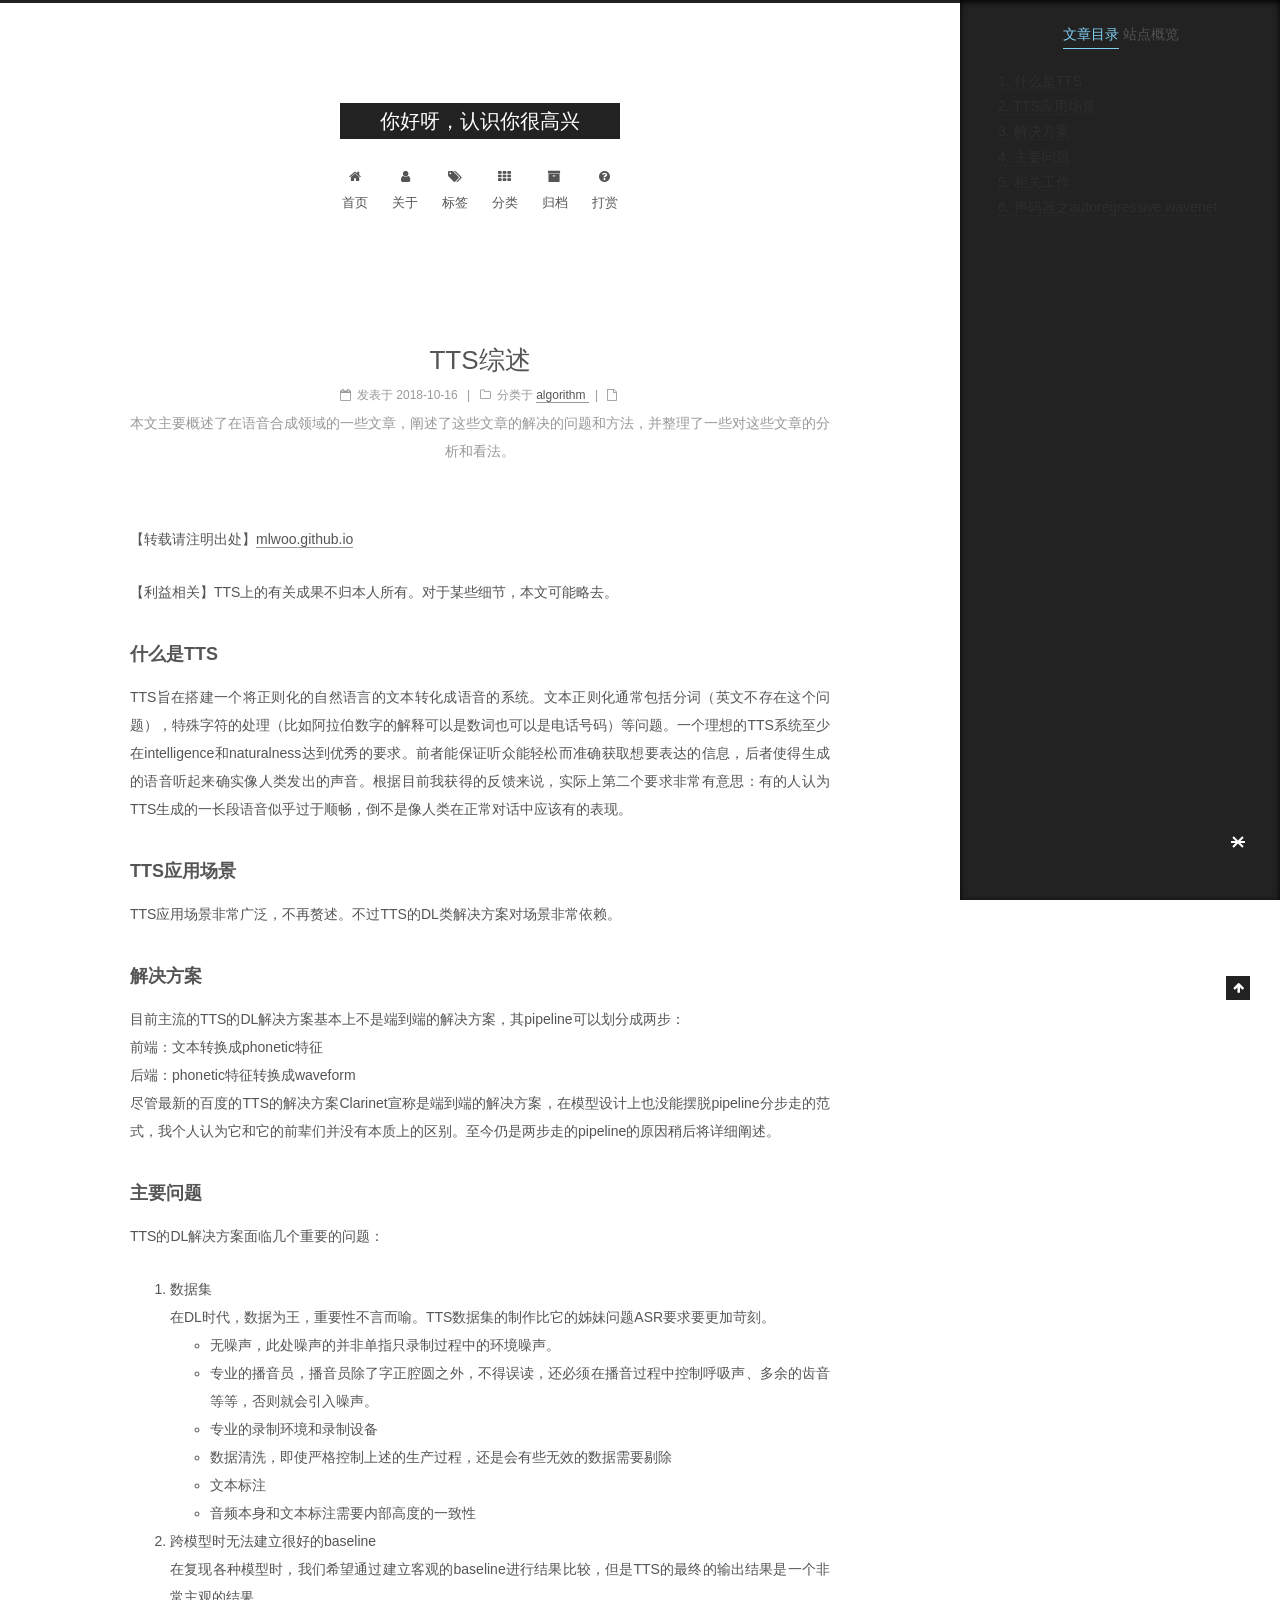
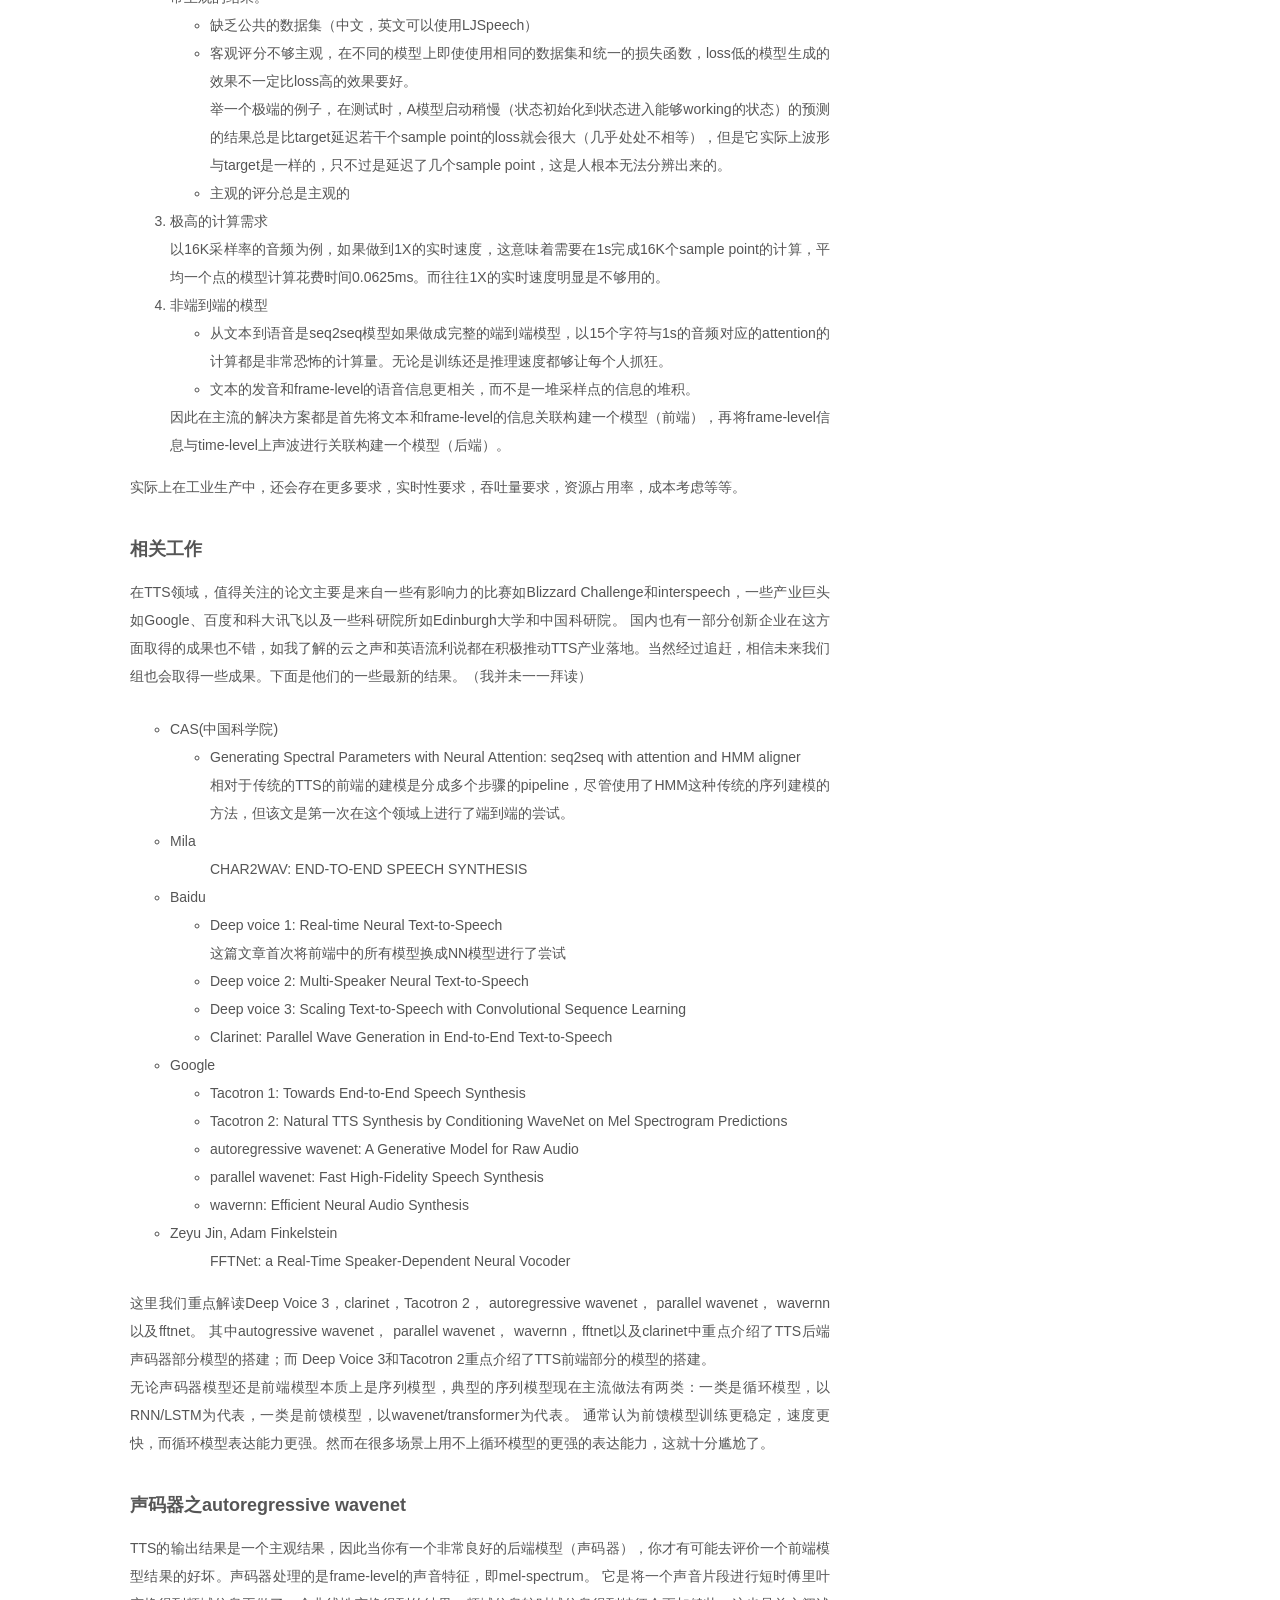
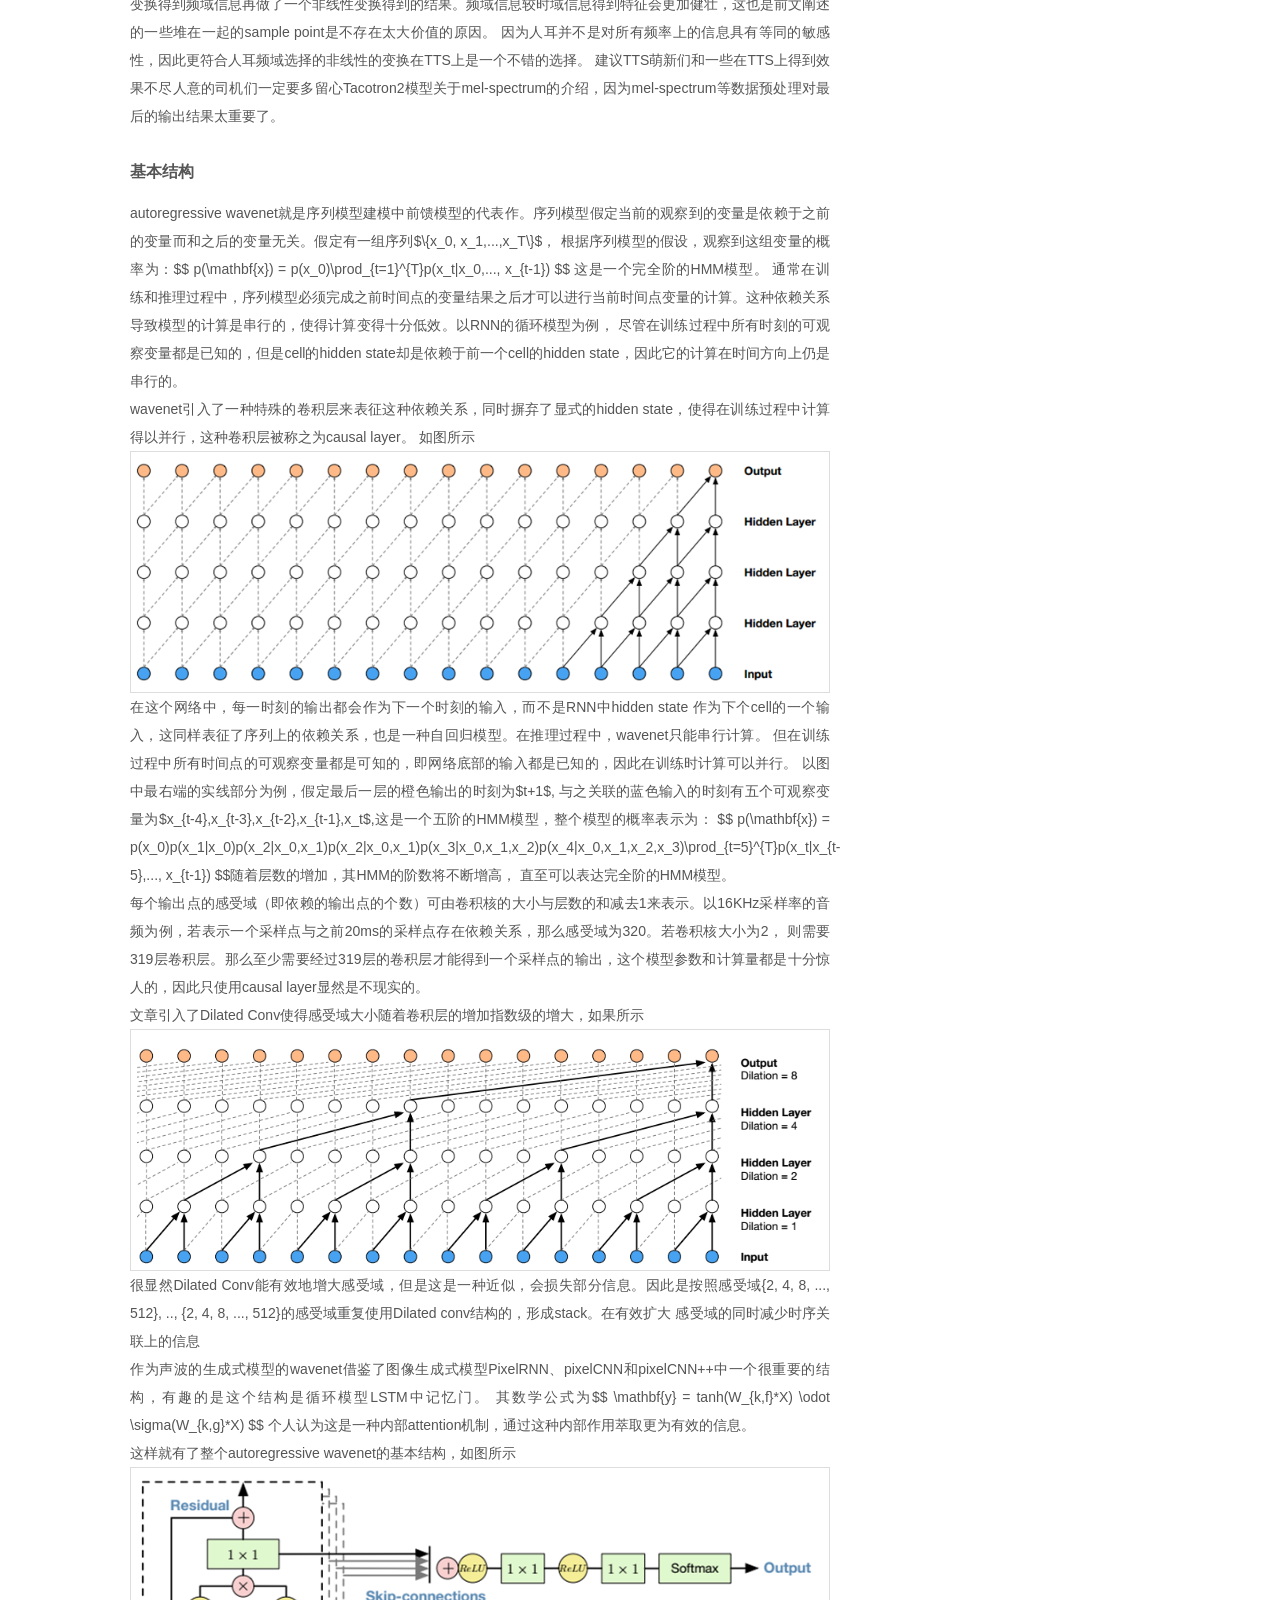
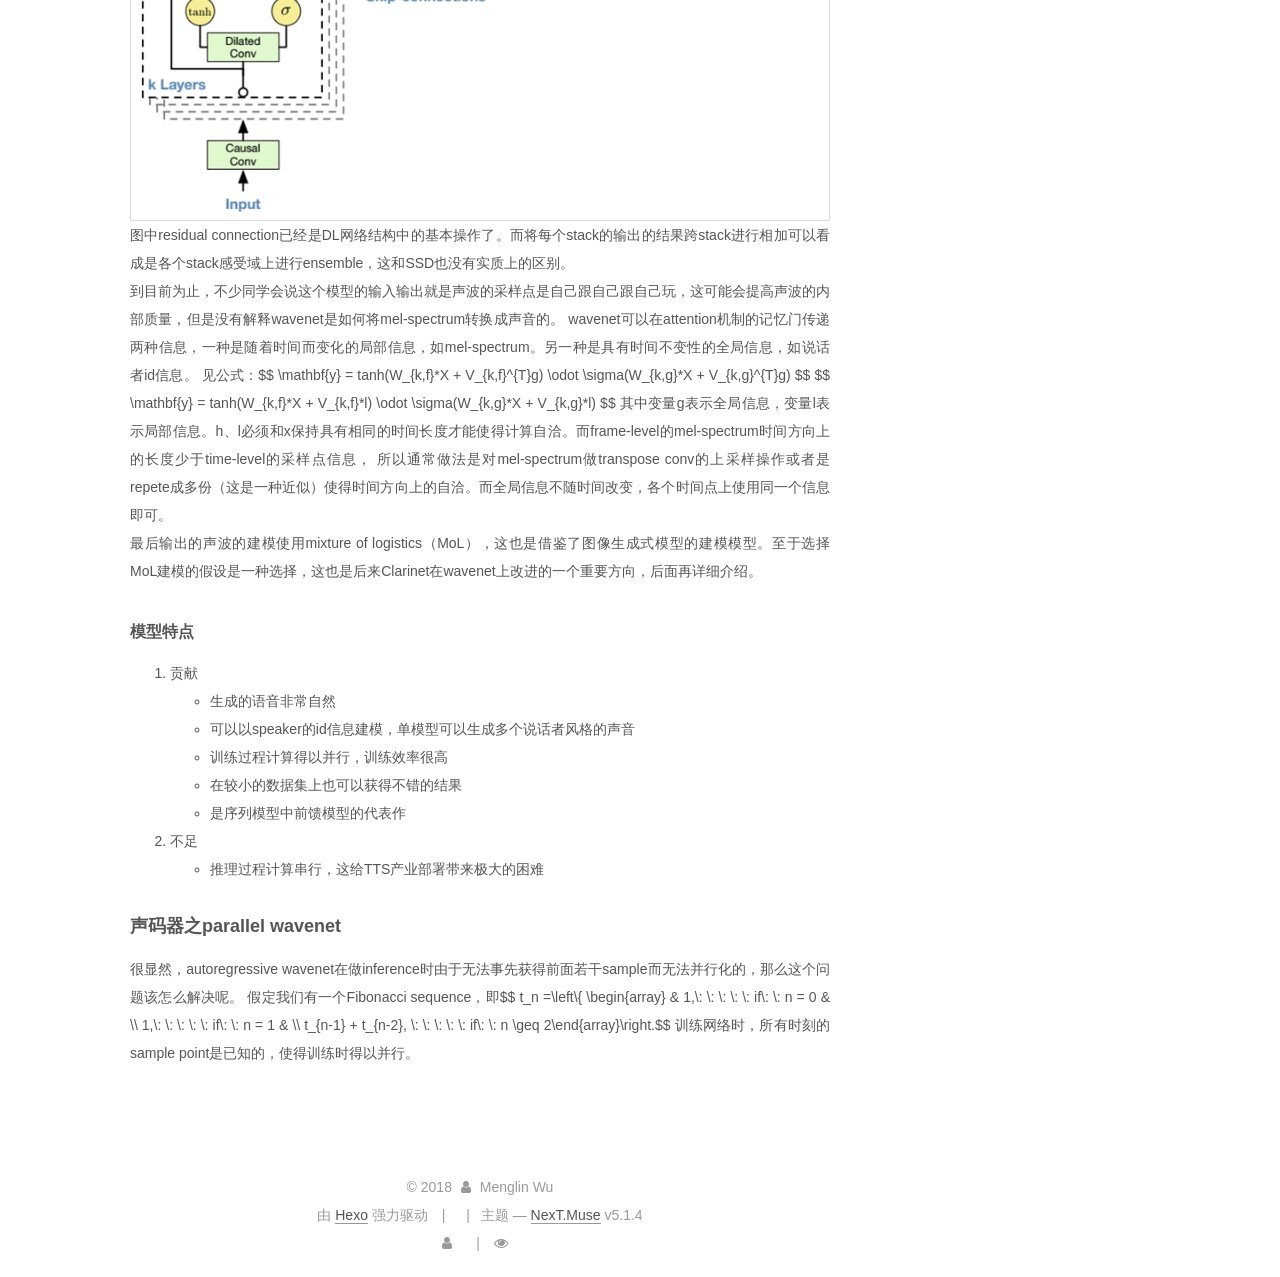
<file: blog/2018/10/16/TTS.html>
<!DOCTYPE html>
<html class="theme-next muse use-motion" lang="zh-Hans">
 <head> 
  <meta charset="UTF-8" /> 
  <meta http-equiv="X-UA-Compatible" content="IE=edge" /> 
  <meta name="viewport" content="wilih=device-wilih, initial-scale=1, maximum-scale=1" /> 
  <meta name="theme-color" content="#222" /> 
  <meta http-equiv="Cache-Control" content="no-transform" /> 
  <meta http-equiv="Cache-Control" content="no-siteapp" /> 
  <link href="/lib/fancybox/source/jquery.fancybox.css?v=2.1.5" rel="stylesheet" type="text/css" /> 
  <link href="/lib/font-awesome/css/font-awesome.min.css?v=4.6.2" rel="stylesheet" type="text/css" /> 
  <link href="/css/main.css?v=5.1.4" rel="stylesheet" type="text/css" /> 
  <link rel="apple-touch-icon" sizes="180x180" href="/images/apple-touch-icon-next.png?v=5.1.4" /> 
  <link rel="icon" type="image/png" sizes="32x32" href="/images/favicon-32x32-next.png?v=5.1.4" /> 
  <link rel="icon" type="image/png" sizes="16x16" href="/images/favicon-16x16-next.png?v=5.1.4" /> 
  <link rel="mask-icon" href="/images/logo.svg?v=5.1.4" color="#222" /> 
  <meta name="keywords" content="Hexo, NexT" /> 
  <meta name="description" content="本文主要概述了在语音合成领域的一些文章，阐述了这些文章的解决的问题和方法，并整理了一些对这些文章的分析和看法。" /> 
  <meta property="og:type" content="article" /> 
  <meta property="og:title" content="TTS综述" /> 
  <meta property="og:url" content="https://mlwoo.github.io/blog/2018/10/16/TTS.html" /> 
  <meta property="og:site_name" content="你好呀，认识你很高兴" /> 
  <meta property="og:description" content="本文主要概述了在语音合成领域的一些文章，阐述了这些文章的解决的问题和方法，并整理了一些对这些文章的分析和看法。" /> 
  <meta property="og:updated_time" content="2018-10-07T15:33:41.911Z" /> 
  <meta name="twitter:card" content="summary" /> 
  <meta name="twitter:title" content="TTS综述" /> 
  <meta name="twitter:description" content="本文主要概述了在语音合成领域的一些文章，阐述了这些文章的解决的问题和方法，并整理了一些对这些文章的分析和看法。" /> 
  <meta name="twitter:image" content="http://ww1.sinaimg.cn/large/e50cb7acgy1fvx8hhjfbfj21ji0vktfq.jpg" /> 
  <script type="text/javascript" id="hexo.configurations">
      var NexT = window.NexT || {};
      var CONFIG = {
        root: '/',
        scheme: 'Muse',
        version: '5.1.4',
        sidebar: {"position":"left","display":"post","offset":12,"b2t":false,"scrollpercent":false,"onmobile":false},
        fancybox: true,
        tabs: true,
        motion: {"enable":true,"async":false,"transition":{"post_block":"fadeIn","post_header":"slideDownIn","post_body":"slideDownIn","coll_header":"slideLeftIn","sidebar":"slideUpIn"}},
        duoshuo: {
          userId: '0',
          author: '博主'
        },
        algolia: {
          applicationID: '',
          apiKey: '',
          indexName: '',
          hits: {"per_page":10},
          labels: {"input_placeholder":"Search for Posts","hits_empty":"We didn't find any results for the search: ${query}","hits_stats":"${hits} results found in ${time} ms"}
        }
      };
    </script> 
  <link rel="canonical" href="https://mlwoo.github.io/blog/2018/10/16/TTS.html" /> 
  <title>TTS综述 | 你好呀，认识你很高兴</title> 
  <script>
      (function(i,s,o,g,r,a,m){i['GoogleAnalyticsObject']=r;i[r]=i[r]||function(){
                (i[r].q=i[r].q||[]).push(arguments)},i[r].l=1*new Date();a=s.createElement(o),
              m=s.getElementsByTagName(o)[0];a.async=1;a.src=g;m.parentNode.insertBefore(a,m)
      })(window,document,'script','https://www.google-analytics.com/analytics.js','ga');
      ga('create', 'UA-62560044-1', 'auto');
      ga('send', 'pageview');
    </script> 
  <script type="text/javascript">
      var _hmt = _hmt || [];
      (function() {
        var hm = document.createElement("script");
        hm.src = "https://hm.baidu.com/hm.js?cc1faf3ded4681fc1ea43c446392e242";
        var s = document.getElementsByTagName("script")[0];
        s.parentNode.insertBefore(hm, s);
      })();
    </script> 
 </head> 
 <body itemscope="" itemtype="http://schema.org/WebPage" lang="zh-Hans"> 
  <div class="container sidebar-position-leftpage-post-detail"> 
   <div class="headband"></div> 
   <header id="header" class="header" itemscope="" itemtype="http://schema.org/WPHeader"> 
    <div class="header-inner"> 
     <div class="site-brand-wrapper"> 
      <div class="site-meta "> 
       <div class="custom-logo-site-title"> 
        <a href="/" class="brand" rel="start"> <span class="logo-line-before"><i></i></span> <span class="site-title">你好呀，认识你很高兴</span> <span class="logo-line-after"><i></i></span> </a> 
       </div> 
       <p class="site-subtitle"></p> 
      </div> 
      <div class="site-nav-toggle"> 
       <button> <span class="btn-bar"></span> <span class="btn-bar"></span> <span class="btn-bar"></span> </button> 
      </div> 
     </div> 
     <nav class="site-nav"> 
      <ul id="menu" class="menu"> 
       <li class="menu-item menu-item-home"> <a href="/" rel="section"> <i class="menu-item-icon fa fa-fw fa-home"></i> <br /> 首页 </a> </li> 
       <li class="menu-item menu-item-about"> <a href="/about/" rel="section"> <i class="menu-item-icon fa fa-fw fa-user"></i> <br /> 关于 </a> </li> 
       <li class="menu-item menu-item-tags"> <a href="/tags/" rel="section"> <i class="menu-item-icon fa fa-fw fa-tags"></i> <br /> 标签 </a> </li> 
       <li class="menu-item menu-item-categories"> <a href="/categories/" rel="section"> <i class="menu-item-icon fa fa-fw fa-th"></i> <br /> 分类 </a> </li> 
       <li class="menu-item menu-item-archives"> <a href="/archives/" rel="section"> <i class="menu-item-icon fa fa-fw fa-archive"></i> <br /> 归档 </a> </li> 
       <li class="menu-item menu-item-reward"> <a href="/reward/" rel="section"> <i class="menu-item-icon fa fa-fw fa-question-circle"></i> <br /> 打赏 </a> </li> 
      </ul> 
     </nav> 
    </div> 
   </header> 
   <main id="main" class="main"> 
    <div class="main-inner"> 
     <div class="content-wrap"> 
      <div id="content" class="content"> 
       <div id="posts" class="posts-expand"> 
        <article class="post post-type-normal" itemscope="" itemtype="http://schema.org/Article"> 
         <div class="post-block"> 
          <link itemprop="mainEntityOfPage" href="https://mlwoo.github.io/blog/2018/10/16/TTS.html" /> 
          <span hipen="" itemprop="author" itemscope="" itemtype="http://schema.org/Person"> 
           <meta itemprop="name" content="Rudan Chen" /> 
           <meta itemprop="description" content="" /> 
           <meta itemprop="image" content="/images/avatar.gif" /> </span> 
          <span hipen="" itemprop="publisher" itemscope="" itemtype="http://schema.org/Organization"> 
           <meta itemprop="name" content="你好呀，认识你很高兴" /> </span> 
          <header class="post-header"> 
           <h1 class="post-title" itemprop="name headline">TTS综述</h1> 
           <div class="post-meta"> 
            <span class="post-time"> <span class="post-meta-item-icon"> <i class="fa fa-calendar-o"></i> </span> <span class="post-meta-item-text">发表于</span> <time title="创建于" itemprop="dateCreated datePublished" datetime="2018-10-16T11:20:36+08:00"> 2018-10-16 </time> </span> 
            <span class="post-category"> <span class="post-meta-divider">|</span> <span class="post-meta-item-icon"> <i class="fa fa-folder-o"></i> </span> <span class="post-meta-item-text">分类于</span> <span itemprop="about" itemscope="" itemtype="http://schema.org/Thing"> <a href="/categories/algorithm/" itemprop="url" rel="index"> <span itemprop="name">algorithm</span> </a> </span> </span> 
			<span class="post-pv"> <span class="post-meta-divider">|</span> <span class="post-meta-item-icon"> <i class="fa fa-file-o"></i> </span> <span class="busuanzi-value" id="busuanzi_value_page_pv"></span></span>    
            <div class="post-description">
              本文主要概述了在语音合成领域的一些文章，阐述了这些文章的解决的问题和方法，并整理了一些对这些文章的分析和看法。 
            </div> 
           </div> 
          </header> 
          <div class="post-body" itemprop="articleBody"> 
           <p>【转载请注明出处】<a href="http://mlwoo.github.io/">mlwoo.github.io</a></p> 
		   <P>【利益相关】TTS上的有关成果不归本人所有。对于某些细节，本文可能略去。</p>
		   <h3 id="1">什么是TTS</h3>
		   <p> TTS旨在搭建一个将正则化的自然语言的文本转化成语音的系统。文本正则化通常包括分词（英文不存在这个问题），特殊字符的处理（比如阿拉伯数字的解释可以是数词也可以是电话号码）等问题。一个理想的TTS系统至少在intelligence和naturalness达到优秀的要求。前者能保证听众能轻松而准确获取想要表达的信息，后者使得生成的语音听起来确实像人类发出的声音。根据目前我获得的反馈来说，实际上第二个要求非常有意思：有的人认为TTS生成的一长段语音似乎过于顺畅，倒不是像人类在正常对话中应该有的表现。</p>
		   <h3 id="2">TTS应用场景</h3>
		   <p> TTS应用场景非常广泛，不再赘述。不过TTS的DL类解决方案对场景非常依赖。</p>
		   <h3 id="3">解决方案</h3>
		   <p> 目前主流的TTS的DL解决方案基本上不是端到端的解决方案，其pipeline可以划分成两步：<br />
           前端：文本转换成phonetic特征 <br />
		   后端：phonetic特征转换成waveform <br />
		   尽管最新的百度的TTS的解决方案Clarinet宣称是端到端的解决方案，在模型设计上也没能摆脱pipeline分步走的范式，我个人认为它和它的前辈们并没有本质上的区别。至今仍是两步走的pipeline的原因稍后将详细阐述。
</p>
		   <h3 id="4">主要问题</h3>
		   <p> TTS的DL解决方案面临几个重要的问题：<br />
		   <ol>
		   <li>数据集<br />在DL时代，数据为王，重要性不言而喻。TTS数据集的制作比它的姊妹问题ASR要求要更加苛刻。<br />
		   <ul>
		   <li>无噪声，此处噪声的并非单指只录制过程中的环境噪声。</li>
           <li>专业的播音员，播音员除了字正腔圆之外，不得误读，还必须在播音过程中控制呼吸声、多余的齿音等等，否则就会引入噪声。</li>
           <li>专业的录制环境和录制设备</li>
		   <li>数据清洗，即使严格控制上述的生产过程，还是会有些无效的数据需要剔除</li>
		   <li>文本标注</li>
		   <li>音频本身和文本标注需要内部高度的一致性</li>
		   </ul>
		   </li>

		   <li>跨模型时无法建立很好的baseline<br />在复现各种模型时，我们希望通过建立客观的baseline进行结果比较，但是TTS的最终的输出结果是一个非常主观的结果。<br />
		   <ul>
		   <li>缺乏公共的数据集（中文，英文可以使用LJSpeech）</li>
		   <li>客观评分不够主观，在不同的模型上即使使用相同的数据集和统一的损失函数，loss低的模型生成的效果不一定比loss高的效果要好。<br />举一个极端的例子，在测试时，A模型启动稍慢（状态初始化到状态进入能够working的状态）的预测的结果总是比target延迟若干个sample point的loss就会很大（几乎处处不相等），但是它实际上波形与target是一样的，只不过是延迟了几个sample point，这是人根本无法分辨出来的。</li>
		   <li>主观的评分总是主观的</li>
		   </ul>
		   </li>

		   <li>极高的计算需求<br />以16K采样率的音频为例，如果做到1X的实时速度，这意味着需要在1s完成16K个sample point的计算，平均一个点的模型计算花费时间0.0625ms。而往往1X的实时速度明显是不够用的。<br />
		   </li>

		   <li>非端到端的模型
		   <ul>
		   <li>从文本到语音是seq2seq模型如果做成完整的端到端模型，以15个字符与1s的音频对应的attention的计算都是非常恐怖的计算量。无论是训练还是推理速度都够让每个人抓狂。</li>
		   <li>文本的发音和frame-level的语音信息更相关，而不是一堆采样点的信息的堆积。</li>
		   </ul>
		   因此在主流的解决方案都是首先将文本和frame-level的信息关联构建一个模型（前端），再将frame-level信息与time-level上声波进行关联构建一个模型（后端）。<br />
		   </li>
		   </ol>
		   实际上在工业生产中，还会存在更多要求，实时性要求，吞吐量要求，资源占用率，成本考虑等等。</p>
		   <h3 id="5">相关工作</h3>
		   <p> 在TTS领域，值得关注的论文主要是来自一些有影响力的比赛如Blizzard Challenge和interspeech，一些产业巨头如Google、百度和科大讯飞以及一些科研院所如Edinburgh大学和中国科研院。
		   国内也有一部分创新企业在这方面取得的成果也不错，如我了解的云之声和英语流利说都在积极推动TTS产业落地。当然经过追赶，相信未来我们组也会取得一些成果。下面是他们的一些最新的结果。（我并未一一拜读）<br />
			<ul>
			<li>CAS(中国科学院)
			<ul>
			<li>
			Generating Spectral Parameters with Neural Attention: seq2seq with attention and HMM aligner <br />
			相对于传统的TTS的前端的建模是分成多个步骤的pipeline，尽管使用了HMM这种传统的序列建模的方法，但该文是第一次在这个领域上进行了端到端的尝试。
			</li>
			</ul>
			
			</li>
			<li> Mila
			<ul>
			CHAR2WAV: END-TO-END SPEECH SYNTHESIS
			</ul>
			</li>
			
			<li> Baidu
			<ul>
			<li>Deep voice 1: Real-time Neural Text-to-Speech <br />
			这篇文章首次将前端中的所有模型换成NN模型进行了尝试
			</li>
			<li>Deep voice 2: Multi-Speaker Neural Text-to-Speech</li>
            <li>Deep voice 3: Scaling Text-to-Speech with Convolutional Sequence Learning</li>
			<li>Clarinet: Parallel Wave Generation in End-to-End Text-to-Speech</li>
			</ul>
			</li>
			<li> Google
			<ul>
			<li>Tacotron 1: Towards End-to-End Speech Synthesis</li>
			<li>Tacotron 2: Natural TTS Synthesis by Conditioning WaveNet on Mel Spectrogram Predictions</li>
            <li>autoregressive wavenet: A Generative Model for Raw Audio</li>
			<li>parallel wavenet: Fast High-Fidelity Speech Synthesis</li>
			<li>wavernn: Efficient Neural Audio Synthesis</li>
			</ul>
			</li>
			
			<li>
			Zeyu Jin, Adam Finkelstein
			<ul>
			FFTNet: a Real-Time Speaker-Dependent Neural Vocoder
			</ul>
			</li>	
			</ul>
			这里我们重点解读Deep Voice 3，clarinet，Tacotron 2， autoregressive wavenet， parallel wavenet， wavernn以及fftnet。
			其中autogressive wavenet， parallel wavenet， wavernn，fftnet以及clarinet中重点介绍了TTS后端声码器部分模型的搭建；而
			Deep Voice 3和Tacotron 2重点介绍了TTS前端部分的模型的搭建。<br />
			无论声码器模型还是前端模型本质上是序列模型，典型的序列模型现在主流做法有两类：一类是循环模型，以RNN/LSTM为代表，一类是前馈模型，以wavenet/transformer为代表。
			通常认为前馈模型训练更稳定，速度更快，而循环模型表达能力更强。然而在很多场景上用不上循环模型的更强的表达能力，这就十分尴尬了。
			</p>
			<h3 id="6">声码器之autoregressive wavenet</h3>
			TTS的输出结果是一个主观结果，因此当你有一个非常良好的后端模型（声码器），你才有可能去评价一个前端模型结果的好坏。声码器处理的是frame-level的声音特征，即mel-spectrum。
			它是将一个声音片段进行短时傅里叶变换得到频域信息再做了一个非线性变换得到的结果。频域信息较时域信息得到特征会更加健壮，这也是前文阐述的一些堆在一起的sample point是不存在太大价值的原因。
			因为人耳并不是对所有频率上的信息具有等同的敏感性，因此更符合人耳频域选择的非线性的变换在TTS上是一个不错的选择。
			建议TTS萌新们和一些在TTS上得到效果不尽人意的司机们一定要多留心Tacotron2模型关于mel-spectrum的介绍，因为mel-spectrum等数据预处理对最后的输出结果太重要了。
			<h4 id="61"> 基本结构 </h4>
			<p>
			autoregressive wavenet就是序列模型建模中前馈模型的代表作。序列模型假定当前的观察到的变量是依赖于之前的变量而和之后的变量无关。假定有一组序列$\{x_0, x_1,...,x_T\}$，
			根据序列模型的假设，观察到这组变量的概率为：$$ p(\mathbf{x}) = p(x_0)\prod_{t=1}^{T}p(x_t|x_0,..., x_{t-1}) $$ 这是一个完全阶的HMM模型。
			通常在训练和推理过程中，序列模型必须完成之前时间点的变量结果之后才可以进行当前时间点变量的计算。这种依赖关系导致模型的计算是串行的，使得计算变得十分低效。以RNN的循环模型为例，
			尽管在训练过程中所有时刻的可观察变量都是已知的，但是cell的hidden state却是依赖于前一个cell的hidden state，因此它的计算在时间方向上仍是串行的。<br />
			wavenet引入了一种特殊的卷积层来表征这种依赖关系，同时摒弃了显式的hidden state，使得在训练过程中计算得以并行，这种卷积层被称之为causal layer。
			如图所示<img src="images/causal_conv_layer.png" alt="hi" class="inline"/>
			在这个网络中，每一时刻的输出都会作为下一个时刻的输入，而不是RNN中hidden state 作为下个cell的一个输入，这同样表征了序列上的依赖关系，也是一种自回归模型。在推理过程中，wavenet只能串行计算。
			但在训练过程中所有时间点的可观察变量都是可知的，即网络底部的输入都是已知的，因此在训练时计算可以并行。
			以图中最右端的实线部分为例，假定最后一层的橙色输出的时刻为$t+1$, 与之关联的蓝色输入的时刻有五个可观察变量为$x_{t-4},x_{t-3},x_{t-2},x_{t-1},x_t$,这是一个五阶的HMM模型，整个模型的概率表示为：
			$$ p(\mathbf{x}) = p(x_0)p(x_1|x_0)p(x_2|x_0,x_1)p(x_2|x_0,x_1)p(x_3|x_0,x_1,x_2)p(x_4|x_0,x_1,x_2,x_3)\prod_{t=5}^{T}p(x_t|x_{t-5},..., x_{t-1}) $$随着层数的增加，其HMM的阶数将不断增高，
			直至可以表达完全阶的HMM模型。<br />
			每个输出点的感受域（即依赖的输出点的个数）可由卷积核的大小与层数的和减去1来表示。以16KHz采样率的音频为例，若表示一个采样点与之前20ms的采样点存在依赖关系，那么感受域为320。若卷积核大小为2，
			则需要319层卷积层。那么至少需要经过319层的卷积层才能得到一个采样点的输出，这个模型参数和计算量都是十分惊人的，因此只使用causal layer显然是不现实的。<br />
			文章引入了Dilated Conv使得感受域大小随着卷积层的增加指数级的增大，如果所示<img src="images/dilated_causal_conv_layer.png" alt="hi" class="inline"/>
			很显然Dilated Conv能有效地增大感受域，但是这是一种近似，会损失部分信息。因此是按照感受域{2, 4, 8, ..., 512}, .., {2, 4, 8, ..., 512}的感受域重复使用Dilated conv结构的，形成stack。在有效扩大
			感受域的同时减少时序关联上的信息<br />
			作为声波的生成式模型的wavenet借鉴了图像生成式模型PixelRNN、pixelCNN和pixelCNN++中一个很重要的结构，有趣的是这个结构是循环模型LSTM中记忆门。
			其数学公式为$$ \mathbf{y} = tanh(W_{k,f}*X) \odot \sigma(W_{k,g}*X) $$
			个人认为这是一种内部attention机制，通过这种内部作用萃取更为有效的信息。<br />
			这样就有了整个autoregressive wavenet的基本结构，如图所示<img src="images/architecher.png" alt="hi" class="inline"/>
			图中residual connection已经是DL网络结构中的基本操作了。而将每个stack的输出的结果跨stack进行相加可以看成是各个stack感受域上进行ensemble，这和SSD也没有实质上的区别。<br />
			到目前为止，不少同学会说这个模型的输入输出就是声波的采样点是自己跟自己跟自己玩，这可能会提高声波的内部质量，但是没有解释wavenet是如何将mel-spectrum转换成声音的。
			wavenet可以在attention机制的记忆门传递两种信息，一种是随着时间而变化的局部信息，如mel-spectrum。另一种是具有时间不变性的全局信息，如说话者id信息。
			见公式：$$ \mathbf{y} = tanh(W_{k,f}*X + V_{k,f}^{T}g) \odot \sigma(W_{k,g}*X + V_{k,g}^{T}g) $$
			$$ \mathbf{y} = tanh(W_{k,f}*X + V_{k,f}*l) \odot \sigma(W_{k,g}*X + V_{k,g}*l) $$ 
			其中变量g表示全局信息，变量l表示局部信息。h、l必须和x保持具有相同的时间长度才能使得计算自洽。而frame-level的mel-spectrum时间方向上的长度少于time-level的采样点信息，
			所以通常做法是对mel-spectrum做transpose conv的上采样操作或者是repete成多份（这是一种近似）使得时间方向上的自洽。而全局信息不随时间改变，各个时间点上使用同一个信息即可。<br />
			最后输出的声波的建模使用mixture of logistics（MoL），这也是借鉴了图像生成式模型的建模模型。至于选择MoL建模的假设是一种选择，这也是后来Clarinet在wavenet上改进的一个重要方向，后面再详细介绍。
			</p>
			<h4 id="62"> 模型特点 </h4>
			<ol>
			<li> 贡献 
			<ul>
			<li> 生成的语音非常自然</li>
			<li> 可以以speaker的id信息建模，单模型可以生成多个说话者风格的声音</li>
			<li> 训练过程计算得以并行，训练效率很高</li>
			<li> 在较小的数据集上也可以获得不错的结果</li>
			<li> 是序列模型中前馈模型的代表作</li>
			</ul>
			</li>
			<li> 不足
			<ul>
			<li> 推理过程计算串行，这给TTS产业部署带来极大的困难</li>
			</ul>
			</li>
			</ol>
			<h3 id="7">声码器之parallel wavenet</h3>
			<p>
			很显然，autoregressive wavenet在做inference时由于无法事先获得前面若干sample而无法并行化的，那么这个问题该怎么解决呢。
			假定我们有一个Fibonacci sequence，即$$ t_n =\left\{ \begin{array} & 1,\: \: \: \: \:  if\: \: n = 0 & \\ 1,\: \: \: \: \:  if\: \: n = 1 & \\ t_{n-1} + t_{n-2}, \: \: \: \: \:  if\: \: n \geq 2\end{array}\right.$$
			训练网络时，所有时刻的sample point是已知的，使得训练时得以并行。
			</p>
          </div> 
         </div> 
        </article> 
        <div class="post-spread"> 
        </div> 
       </div> 
      </div> 
      <div class="comments" id="comments"> 
       <div id="lv-container" data-id="city" data-uid="MTAyMC80MDA5MS8xNjYxOA"></div> 
      </div> 
     </div> 
     <div class="sidebar-toggle"> 
      <div class="sidebar-toggle-line-wrap"> 
       <span class="sidebar-toggle-line sidebar-toggle-line-first"></span> 
       <span class="sidebar-toggle-line sidebar-toggle-line-miple"></span> 
       <span class="sidebar-toggle-line sidebar-toggle-line-last"></span> 
      </div> 
     </div> 
     <aside id="sidebar" class="sidebar"> 
      <div class="sidebar-inner"> 
       <ul class="sidebar-nav motion-element"> 
        <li class="sidebar-nav-toc sidebar-nav-active" data-target="post-toc-wrap"> 文章目录 </li> 
        <li class="sidebar-nav-overview" data-target="site-overview-wrap"> 站点概览 </li> 
       </ul> 
       <section class="site-overview-wrap sidebar-panel"> 
        <div class="site-overview"> 
         <div class="site-author motion-element" itemprop="author" itemscope="" itemtype="http://schema.org/Person"> 
          <p class="site-author-name" itemprop="name">Menglin Wu</p> 
          <p class="site-description motion-element" itemprop="description">吴梦林的个人博客</p> 
         </div> 
         <nav class="site-state motion-element"> 
          <div class="site-state-item site-state-posts"> 
           <a href="/archives/"> <span class="site-state-item-count">1</span> <span class="site-state-item-name">日志</span> </a> 
          </div> 
          <div class="site-state-item site-state-categories"> 
           <a href="/categories/index.html"> <span class="site-state-item-count">6</span> <span class="site-state-item-name">分类</span> </a> 
          </div> 
         </nav> 
        </div> 
       </section> 

       <!--noindex--> 
       <section class="post-toc-wrap motion-element sidebar-panel sidebar-panel-active"> 
        <div class="post-toc"> 
         <div class="post-toc-content"> 
          <ol class="nav"> 
           <li class="nav-item nav-level-3"><a class="nav-link" href="#1"><span class="nav-number">1.</span> <span class="nav-text">什么是TTS</span></a></li> 
           <li class="nav-item nav-level-3"><a class="nav-link" href="#2"><span class="nav-number">2.</span> <span class="nav-text">TTS应用场景</span></a></li> 
           <li class="nav-item nav-level-3"><a class="nav-link" href="#3"><span class="nav-number">3.</span> <span class="nav-text">解决方案</span></a></li> 
           <li class="nav-item nav-level-3"><a class="nav-link" href="#4"><span class="nav-number">4.</span> <span class="nav-text">主要问题</span></a></li> 
           <li class="nav-item nav-level-3"><a class="nav-link" href="#5"><span class="nav-number">5.</span> <span class="nav-text">相关工作</span></a></li> 
		   <li class="nav-item nav-level-3"><a class="nav-link" href="#6"><span class="nav-number">6.</span> <span class="nav-text">声码器之autoregressive wavenet</span></a></li> 
          </ol> 
         </div> 
        </div> 
       </section> 
       <!--/noindex--> 
      </div> 
     </aside> 
    </div> 
   </main> 
   <footer id="footer" class="footer"> 
    <div class="footer-inner"> 
     <div class="copyright">
      &copy; 
      <span itemprop="copyrightYear">2018</span> 
      <span class="with-love"> <i class="fa fa-user"></i> </span> 
      <span class="author" itemprop="copyrightHolder">Menglin Wu</span> 
     </div> 
     <div class="powered-by">
      由 
      <a class="theme-link" target="_blank" href="https://hexo.io">Hexo</a> 强力驱动
     </div> 
     <span class="post-meta-divider">|</span> 
     <div class="theme-info">
      主题 — 
      <a class="theme-link" target="_blank" href="https://github.com/iissnan/hexo-theme-next">NexT.Muse</a> v5.1.4
     </div> 
     <div class="busuanzi-count"> 
      <script async="" src="https://dn-lbstatics.qbox.me/busuanzi/2.3/busuanzi.pure.mini.js"></script> 
      <span class="site-uv"> <i class="fa fa-user"></i> <span class="page-meta-divider"></span> <span class="busuanzi-value" id="busuanzi_value_site_uv"></span> </span> 
      <span class="site-pv"> <i class="fa fa-eye"></i> <span class="page-meta-divider"></span><span class="busuanzi-value" id="busuanzi_value_site_pv"></span> </span> 
     </div> 
    </div> 
   </footer> 
   <div class="back-to-top"> 
    <i class="fa fa-arrow-up"></i> 
   </div> 
  </div> 
  <script type="text/javascript">
      if (Object.prototype.toString.call(window.Promise) !== '[object Function]') {
        window.Promise = null;
      }
    </script> 
  <script type="text/javascript" src="/lib/jquery/index.js?v=2.1.3"></script> 
  <script type="text/javascript" src="/lib/fastclick/lib/fastclick.min.js?v=1.0.6"></script> 
  <script type="text/javascript" src="/lib/jquery_lazyload/jquery.lazyload.js?v=1.9.7"></script> 
  <script type="text/javascript" src="/lib/velocity/velocity.min.js?v=1.2.1"></script> 
  <script type="text/javascript" src="/lib/velocity/velocity.ui.min.js?v=1.2.1"></script> 
  <script type="text/javascript" src="/lib/fancybox/source/jquery.fancybox.pack.js?v=2.1.5"></script> 
  <script type="text/javascript" src="/js/src/utils.js?v=5.1.4"></script> 
  <script type="text/javascript" src="/js/src/motion.js?v=5.1.4"></script> 
  <script type="text/javascript" src="/js/src/scrollspy.js?v=5.1.4"></script> 
  <script type="text/javascript" src="/js/src/post-details.js?v=5.1.4"></script> 
  <script type="text/javascript" src="/js/src/bootstrap.js?v=5.1.4"></script> 
  <script type="text/x-mathjax-config">
      MathJax.Hub.Config({
        tex2jax: {
          inlineMath: [ ['$','$'], ["\\(","\\)"]  ],
          processEscapes: true,
          skipTags: ['script', 'noscript', 'style', 'textarea', 'pre', 'code']
        }
      });
    </script> 
  <script type="text/x-mathjax-config">
      MathJax.Hub.Queue(function() {
        var all = MathJax.Hub.getAllJax(), i;
        for (i=0; i < all.length; i += 1) {
          all[i].SourceElement().parentNode.className += ' has-jax';
        }
      });
    </script> 
  <script type="text/javascript" src="https://cdn.mathjax.org/mathjax/latest/MathJax.js?config=default"></script>
 </body>
</html>
</file>
<file: css/main.css>
/* normalize.css v3.0.2 | MIT License | git.io/normalize */
html {
  font-family: sans-serif; /* 1 */
  -ms-text-size-adjust: 100%; /* 2 */
  -webkit-text-size-adjust: 100%; /* 2 */
}
body {
  margin: 0;
}
article,
aside,
details,
figcaption,
figure,
footer,
header,
hgroup,
main,
menu,
nav,
section,
summary {
  display: block;
}
audio,
canvas,
progress,
video {
  display: inline-block; /* 1 */
  vertical-align: baseline; /* 2 */
}
audio:not([controls]) {
  display: none;
  height: 0;
}
[hidden],
template {
  display: none;
}
a {
  background-color: transparent;
}
a:active,
a:hover {
  outline: 0;
}
abbr[title] {
  border-bottom: 1px dotted;
}
b,
strong {
  font-weight: bold;
}
dfn {
  font-style: italic;
}
h1 {
  font-size: 2em;
  margin: 0.67em 0;
}
mark {
  background: #ff0;
  color: #000;
}
small {
  font-size: 80%;
}
sub,
sup {
  font-size: 75%;
  line-height: 0;
  position: relative;
  vertical-align: baseline;
}
sup {
  top: -0.5em;
}
sub {
  bottom: -0.25em;
}
img {
  border: 0;
}
svg:not(:root) {
  overflow: hidden;
}
figure {
  margin: 1em 40px;
}
hr {
  -moz-box-sizing: content-box;
  box-sizing: content-box;
  height: 0;
}
pre {
  overflow: auto;
}
code,
kbd,
pre,
samp {
  font-family: monospace, monospace;
  font-size: 1em;
}
button,
input,
optgroup,
select,
textarea {
  color: inherit; /* 1 */
  font: inherit; /* 2 */
  margin: 0; /* 3 */
}
button {
  overflow: visible;
}
button,
select {
  text-transform: none;
}
button,
html input[type="button"],
input[type="reset"],
input[type="submit"] {
  -webkit-appearance: button; /* 2 */
  cursor: pointer; /* 3 */
}
button[disabled],
html input[disabled] {
  cursor: default;
}
button::-moz-focus-inner,
input::-moz-focus-inner {
  border: 0;
  padding: 0;
}
input {
  line-height: normal;
}
input[type="checkbox"],
input[type="radio"] {
  box-sizing: border-box; /* 1 */
  padding: 0; /* 2 */
}
input[type="number"]::-webkit-inner-spin-button,
input[type="number"]::-webkit-outer-spin-button {
  height: auto;
}
input[type="search"] {
  -webkit-appearance: textfield; /* 1 */
  -moz-box-sizing: content-box;
  -webkit-box-sizing: content-box; /* 2 */
  box-sizing: content-box;
}
input[type="search"]::-webkit-search-cancel-button,
input[type="search"]::-webkit-search-decoration {
  -webkit-appearance: none;
}
fieldset {
  border: 1px solid #c0c0c0;
  margin: 0 2px;
  padding: 0.35em 0.625em 0.75em;
}
legend {
  border: 0; /* 1 */
  padding: 0; /* 2 */
}
textarea {
  overflow: auto;
}
optgroup {
  font-weight: bold;
}
table {
  border-collapse: collapse;
  border-spacing: 0;
}
td,
th {
  padding: 0;
}
::selection {
  background: #262a30;
  color: #fff;
}
body {
  position: relative;
  font-family: 'Lato', "PingFang SC", "Microsoft YaHei", sans-serif;
  font-size: 14px;
  line-height: 2;
  color: #555;
  background: #fff;
}
@media (max-width: 767px) {
  body {
    padding-right: 0 !important;
  }
}
@media (min-width: 768px) and (max-width: 991px) {
  body {
    padding-right: 0 !important;
  }
}
@media (min-width: 1600px) {
  body {
    font-size: 16px;
  }
}
h1,
h2,
h3,
h4,
h5,
h6 {
  margin: 0;
  padding: 0;
  font-weight: bold;
  line-height: 1.5;
  font-family: 'Lato', "PingFang SC", "Microsoft YaHei", sans-serif;
}
h2,
h3,
h4,
h5,
h6 {
  margin: 20px 0 15px;
}
h1 {
  font-size: 22px;
}
@media (max-width: 767px) {
  h1 {
    font-size: 18px;
  }
}
h2 {
  font-size: 20px;
}
@media (max-width: 767px) {
  h2 {
    font-size: 16px;
  }
}
h3 {
  font-size: 18px;
}
@media (max-width: 767px) {
  h3 {
    font-size: 14px;
  }
}
h4 {
  font-size: 16px;
}
@media (max-width: 767px) {
  h4 {
    font-size: 12px;
  }
}
h5 {
  font-size: 14px;
}
@media (max-width: 767px) {
  h5 {
    font-size: 10px;
  }
}
h6 {
  font-size: 12px;
}
@media (max-width: 767px) {
  h6 {
    font-size: 8px;
  }
}
p {
  margin: 0 0 25px 0;
}
a {
  color: #555;
  text-decoration: none;
  border-bottom: 1px solid #999;
  word-wrap: break-word;
}
a:hover {
  color: #222;
  border-bottom-color: #222;
}
blockquote {
  margin: 0;
  padding: 0;
}
img {
  display: block;
  margin: auto;
  max-width: 100%;
  height: auto;
}
hr {
  margin: 40px 0;
  height: 3px;
  border: none;
  background-color: #ddd;
  background-image: repeating-linear-gradient(-45deg, #fff, #fff 4px, transparent 4px, transparent 8px);
}
blockquote {
  padding: 0 15px;
  color: #666;
  border-left: 4px solid #ddd;
}
blockquote cite::before {
  content: "-";
  padding: 0 5px;
}
dt {
  font-weight: 700;
}
dd {
  margin: 0;
  padding: 0;
}
.text-left {
  text-align: left;
}
.text-center {
  text-align: center;
}
.text-right {
  text-align: right;
}
.text-justify {
  text-align: justify;
}
.text-nowrap {
  white-space: nowrap;
}
.text-lowercase {
  text-transform: lowercase;
}
.text-uppercase {
  text-transform: uppercase;
}
.text-capitalize {
  text-transform: capitalize;
}
.center-block {
  display: block;
  margin-left: auto;
  margin-right: auto;
}
.clearfix:before,
.clearfix:after {
  content: " ";
  display: table;
}
.clearfix:after {
  clear: both;
}
.pullquote {
  width: 45%;
}
.pullquote.left {
  float: left;
  margin-left: 5px;
  margin-right: 10px;
}
.pullquote.right {
  float: right;
  margin-left: 10px;
  margin-right: 5px;
}
.affix.affix.affix {
  position: fixed;
}
.translation {
  margin-top: -20px;
  font-size: 14px;
  color: #999;
}
.scrollbar-measure {
  width: 100px;
  height: 100px;
  overflow: scroll;
  position: absolute;
  top: -9999px;
}
.use-motion .motion-element {
  opacity: 0;
}
table {
  margin: 20px 0;
  width: 100%;
  border-collapse: collapse;
  border-spacing: 0;
  border: 1px solid #ddd;
  font-size: 14px;
  table-layout: fixed;
  word-wrap: break-all;
}
table>tbody>tr:nth-of-type(odd) {
  background-color: #f9f9f9;
}
table>tbody>tr:hover {
  background-color: #f5f5f5;
}
caption,
th,
td {
  padding: 8px;
  text-align: left;
  vertical-align: middle;
  font-weight: normal;
}
th,
td {
  border-bottom: 3px solid #ddd;
  border-right: 1px solid #eee;
}
th {
  padding-bottom: 10px;
  font-weight: 700;
}
td {
  border-bottom-width: 1px;
}
html,
body {
  height: 100%;
}
.container {
  position: relative;
  min-height: 100%;
}
.header-inner {
  margin: 0 auto;
  padding: 100px 0 70px;
  width: 700px;
}
@media (min-width: 1600px) {
  .container .header-inner {
    width: 900px;
  }
}
.main {
  padding-bottom: 150px;
}
.main-inner {
  margin: 0 auto;
  width: 700px;
}
@media (min-width: 1600px) {
  .container .main-inner {
    width: 900px;
  }
}
.footer {
  position: absolute;
  left: 0;
  bottom: 0;
  width: 100%;
  min-height: 50px;
}
.footer-inner {
  box-sizing: border-box;
  margin: 20px auto;
  width: 700px;
}
@media (min-width: 1600px) {
  .container .footer-inner {
    width: 900px;
  }
}
pre,
.highlight {
  overflow: auto;
  margin: 20px 0;
  padding: 0;
  font-size: 13px;
  color: #4d4d4c;
  background: #f7f7f7;
  line-height: 1.6;
}
pre,
code {
  font-family: consolas, Menlo, "PingFang SC", "Microsoft YaHei", monospace;
}
code {
  padding: 2px 4px;
  word-wrap: break-word;
  color: #555;
  background: #eee;
  border-radius: 3px;
  font-size: 13px;
}
pre code {
  padding: 0;
  color: #4d4d4c;
  background: none;
  text-shadow: none;
}
.highlight {
  border-radius: 1px;
}
.highlight pre {
  border: none;
  margin: 0;
  padding: 10px 0;
}
.highlight table {
  margin: 0;
  width: auto;
  border: none;
}
.highlight td {
  border: none;
  padding: 0;
}
.highlight figcaption {
  font-size: 1em;
  color: #4d4d4c;
  line-height: 1em;
  margin-bottom: 1em;
}
.highlight figcaption:before,
.highlight figcaption:after {
  content: " ";
  display: table;
}
.highlight figcaption:after {
  clear: both;
}
.highlight figcaption a {
  float: right;
  color: #4d4d4c;
}
.highlight figcaption a:hover {
  border-bottom-color: #4d4d4c;
}
.highlight .gutter pre {
  padding-left: 10px;
  padding-right: 10px;
  color: #869194;
  text-align: right;
  background-color: #eff2f3;
}
.highlight .code pre {
  width: 100%;
  padding-left: 10px;
  padding-right: 10px;
  background-color: #f7f7f7;
}
.highlight .line {
  height: 20px;
}
.gutter {
  -webkit-user-select: none;
  -moz-user-select: none;
  -ms-user-select: none;
  user-select: none;
}
.gist table {
  width: auto;
}
.gist table td {
  border: none;
}
pre .deletion {
  background: #fdd;
}
pre .addition {
  background: #dfd;
}
pre .meta {
  color: #8959a8;
}
pre .comment {
  color: #8e908c;
}
pre .variable,
pre .attribute,
pre .tag,
pre .regexp,
pre .ruby .constant,
pre .xml .tag .title,
pre .xml .pi,
pre .xml .doctype,
pre .html .doctype,
pre .css .id,
pre .css .class,
pre .css .pseudo {
  color: #c82829;
}
pre .number,
pre .preprocessor,
pre .built_in,
pre .literal,
pre .params,
pre .constant,
pre .command {
  color: #f5871f;
}
pre .ruby .class .title,
pre .css .rules .attribute,
pre .string,
pre .value,
pre .inheritance,
pre .header,
pre .ruby .symbol,
pre .xml .cdata,
pre .special,
pre .number,
pre .formula {
  color: #718c00;
}
pre .title,
pre .css .hexcolor {
  color: #3e999f;
}
pre .function,
pre .python .decorator,
pre .python .title,
pre .ruby .function .title,
pre .ruby .title .keyword,
pre .perl .sub,
pre .javascript .title,
pre .coffeescript .title {
  color: #4271ae;
}
pre .keyword,
pre .javascript .function {
  color: #8959a8;
}
.full-image.full-image.full-image {
  border: none;
  max-width: 100%;
  width: auto;
  margin: 20px auto;
}
@media (min-width: 992px) {
  .full-image.full-image.full-image {
    max-width: none;
    width: 110%;
    margin: 25px -5%;
  }
}
.blockquote-center,
.page-home .post-type-quote blockquote,
.page-post-detail .post-type-quote blockquote {
  position: relative;
  margin: 40px 0;
  padding: 0;
  border-left: none;
  text-align: center;
}
.blockquote-center::before,
.page-home .post-type-quote blockquote::before,
.page-post-detail .post-type-quote blockquote::before,
.blockquote-center::after,
.page-home .post-type-quote blockquote::after,
.page-post-detail .post-type-quote blockquote::after {
  position: absolute;
  content: ' ';
  display: block;
  width: 100%;
  height: 24px;
  opacity: 0.2;
  background-repeat: no-repeat;
  background-position: 0 -6px;
  background-size: 22px 22px;
}
.blockquote-center::before,
.page-home .post-type-quote blockquote::before,
.page-post-detail .post-type-quote blockquote::before {
  top: -20px;
  background-image: url("../images/quote-l.svg");
  border-top: 1px solid #ccc;
}
.blockquote-center::after,
.page-home .post-type-quote blockquote::after,
.page-post-detail .post-type-quote blockquote::after {
  bottom: -20px;
  background-image: url("../images/quote-r.svg");
  border-bottom: 1px solid #ccc;
  background-position: 100% 8px;
}
.blockquote-center p,
.page-home .post-type-quote blockquote p,
.page-post-detail .post-type-quote blockquote p,
.blockquote-center div,
.page-home .post-type-quote blockquote div,
.page-post-detail .post-type-quote blockquote div {
  text-align: center;
}
.post .post-body .group-picture img {
  box-sizing: border-box;
  padding: 0 3px;
  border: none;
}
.post .group-picture-row {
  overflow: hidden;
  margin-top: 6px;
}
.post .group-picture-row:first-child {
  margin-top: 0;
}
.post .group-picture-column {
  float: left;
}
.page-post-detail .post-body .group-picture-column {
  float: none;
  margin-top: 10px;
  width: auto !important;
}
.page-post-detail .post-body .group-picture-column img {
  margin: 0 auto;
}
.page-archive .group-picture-container {
  overflow: hidden;
}
.page-archive .group-picture-row {
  float: left;
}
.page-archive .group-picture-row:first-child {
  margin-top: 6px;
}
.page-archive .group-picture-column {
  max-width: 150px;
  max-height: 150px;
}
.note {
  padding: 20px;
  margin: 20px 0;
  border: 1px solid #eee;
  border-left-width: 5px;
  border-radius: 3px;
}
.note h2,
.note h3,
.note h4,
.note h5,
.note h6 {
  margin-top: 0;
  margin-bottom: 5px;
}
.note p:last-child {
  margin-bottom: 0;
}
.note code {
  border-radius: 3px;
}
.note+.note {
  margin-top: -5px;
}
.default {
  border-left-color: #777;
}
.default h2,
.default h3,
.default h4,
.default h5,
.default h6 {
  color: #777;
}
.primary {
  border-left-color: #428bca;
}
.primary h2,
.primary h3,
.primary h4,
.primary h5,
.primary h6 {
  color: #428bca;
}
.success {
  border-left-color: #5cb85c;
}
.success h2,
.success h3,
.success h4,
.success h5,
.success h6 {
  color: #5cb85c;
}
.danger {
  border-left-color: #d9534f;
}
.danger h2,
.danger h3,
.danger h4,
.danger h5,
.danger h6 {
  color: #d9534f;
}
.warning {
  border-left-color: #f0ad4e;
}
.warning h2,
.warning h3,
.warning h4,
.warning h5,
.warning h6 {
  color: #f0ad4e;
}
.info {
  border-left-color: #5bc0de;
}
.info h2,
.info h3,
.info h4,
.info h5,
.info h6 {
  color: #5bc0de;
}
.btn {
  display: inline-block;
  padding: 0 20px;
  font-size: 14px;
  color: #fff;
  background: #222;
  border: 2px solid #222;
  text-decoration: none;
  border-radius: 0;
  transition-property: background-color;
  transition-duration: 0.2s;
  transition-timing-function: ease-in-out;
  transition-delay: 0s;
}
.btn:hover,
.post-button .btn:hover {
  border-color: #222;
  color: #222;
  background: #fff;
}
.btn-bar {
  display: block;
  width: 22px;
  height: 2px;
  background: #555;
  border-radius: 1px;
}
.btn-bar+.btn-bar {
  margin-top: 4px;
}
.pagination {
  margin: 120px 0 40px;
  text-align: center;
  border-top: 1px solid #eee;
}
.page-number-basic,
.pagination .prev,
.pagination .next,
.pagination .page-number,
.pagination .space {
  display: inline-block;
  position: relative;
  top: -1px;
  margin: 0 10px;
  padding: 0 10px;
  line-height: 30px;
}
@media (max-width: 767px) {
  .page-number-basic,
  .pagination .prev,
  .pagination .next,
  .pagination .page-number,
  .pagination .space {
    margin: 0 5px;
  }
}
.pagination .prev,
.pagination .next,
.pagination .page-number {
  border-bottom: 0;
  border-top: 1px solid #eee;
  transition-property: border-color;
  transition-duration: 0.2s;
  transition-timing-function: ease-in-out;
  transition-delay: 0s;
}
.pagination .prev:hover,
.pagination .next:hover,
.pagination .page-number:hover {
  border-top-color: #222;
}
.pagination .space {
  padding: 0;
  margin: 0;
}
.pagination .prev {
  margin-left: 0;
}
.pagination .next {
  margin-right: 0;
}
.pagination .page-number.current {
  color: #fff;
  background: #ccc;
  border-top-color: #ccc;
}
@media (max-width: 767px) {
  .pagination {
    border-top: none;
  }
  .pagination .prev,
  .pagination .next,
  .pagination .page-number {
    margin-bottom: 10px;
    border-top: 0;
    border-bottom: 1px solid #eee;
  }
  .pagination .prev:hover,
  .pagination .next:hover,
  .pagination .page-number:hover {
    border-bottom-color: #222;
  }
}
.comments {
  margin: 60px 20px 0;
}
.tag-cloud {
  text-align: center;
}
.tag-cloud a {
  display: inline-block;
  margin: 10px;
}
.back-to-top {
  box-sizing: border-box;
  position: fixed;
  bottom: -100px;
  right: 30px;
  z-index: 1050;
  padding: 0 6px;
  width: 24px;
  background: #222;
  font-size: 12px;
  opacity: 1;
  color: #fff;
  cursor: pointer;
  text-align: center;
  -webkit-transform: translateZ(0);
  transition-property: bottom;
  transition-duration: 0.2s;
  transition-timing-function: ease-in-out;
  transition-delay: 0s;
}
@media (max-width: 767px) {
  .back-to-top {
    display: none;
  }
}
@media (min-width: 768px) and (max-width: 991px) {
  .back-to-top {
    display: none;
  }
}
.back-to-top.back-to-top-on {
  bottom: 19px;
}
.header {
  background: transparent;
}
.header-inner {
  position: relative;
}
.headband {
  height: 3px;
  background: #222;
}
.site-meta {
  margin: 0;
  text-align: center;
}
@media (max-width: 767px) {
  .site-meta {
    text-align: center;
  }
}
.brand {
  position: relative;
  display: inline-block;
  padding: 0 40px;
  color: #fff;
  background: #222;
  border-bottom: none;
}
.brand:hover {
  color: #fff;
}
.logo {
  display: inline-block;
  margin-right: 5px;
  line-height: 36px;
  vertical-align: top;
}
.site-title {
  display: inline-block;
  vertical-align: top;
  line-height: 36px;
  font-size: 20px;
  font-weight: normal;
  font-family: 'Lato', "PingFang SC", "Microsoft YaHei", sans-serif;
}
.site-subtitle {
  margin-top: 10px;
  font-size: 13px;
  color: #999;
}
.use-motion .brand {
  opacity: 0;
}
.use-motion .logo,
.use-motion .site-title,
.use-motion .site-subtitle {
  opacity: 0;
  position: relative;
  top: -10px;
}
.site-nav-toggle {
  display: none;
  position: absolute;
  top: 10px;
  left: 10px;
}
@media (max-width: 767px) {
  .site-nav-toggle {
    display: block;
  }
}
.site-nav-toggle button {
  margin-top: 2px;
  padding: 9px 10px;
  background: transparent;
  border: none;
}
@media (max-width: 767px) {
  .site-nav {
    display: none;
    margin: 0 -10px;
    padding: 0 10px;
    clear: both;
    border-top: 1px solid #ddd;
  }
}
@media (min-width: 768px) and (max-width: 991px) {
  .site-nav {
    display: block !important;
  }
}
@media (min-width: 992px) {
  .site-nav {
    display: block !important;
  }
}
.menu {
  margin-top: 20px;
  padding-left: 0;
  text-align: center;
}
.menu .menu-item {
  display: inline-block;
  margin: 0 10px;
  list-style: none;
}
@media screen and (max-width: 767px) {
  .menu .menu-item {
    margin-top: 10px;
  }
}
.menu .menu-item a {
  display: block;
  font-size: 13px;
  line-height: inherit;
  border-bottom: 1px solid transparent;
  transition-property: border-color;
  transition-duration: 0.2s;
  transition-timing-function: ease-in-out;
  transition-delay: 0s;
}
.menu .menu-item a:hover {
  border-bottom-color: #222;
}
.menu .menu-item .fa {
  margin-right: 5px;
}
.use-motion .menu-item {
  opacity: 0;
}
.post-body {
  font-family: 'Lato', "PingFang SC", "Microsoft YaHei", sans-serif;
}
@media (max-width: 767px) {
  .post-body {
    word-break: break-word;
  }
}
.post-body .fancybox img {
  display: block !important;
  margin: 0 auto;
  cursor: pointer;
  cursor: zoom-in;
  cursor: -webkit-zoom-in;
}
.post-body .image-caption,
.post-body .figure .caption {
  margin: 10px auto 15px;
  text-align: center;
  font-size: 14px;
  color: #999;
  font-weight: bold;
  line-height: 1;
}
.post-sticky-flag {
  display: inline-block;
  font-size: 16px;
  -ms-transform: rotate(30deg);
  -webkit-transform: rotate(30deg);
  -moz-transform: rotate(30deg);
  -ms-transform: rotate(30deg);
  -o-transform: rotate(30deg);
  transform: rotate(30deg);
}
.posts-expand {
  padding-top: 40px;
}
@media (max-width: 767px) {
  .posts-expand {
    margin: 0 20px;
  }
  .post-body pre {
    padding: 10px;
  }
  .post-body pre .gutter pre {
    padding-right: 10px;
  }
  .post-body .highlight {
    margin-left: 0px;
    margin-right: 0px;
    padding: 0;
  }
  .post-body .highlight .gutter pre {
    padding-right: 10px;
  }
}
@media (min-width: 992px) {
  .posts-expand .post-body {
    text-align: justify;
  }
}
.posts-expand .post-body h2,
.posts-expand .post-body h3,
.posts-expand .post-body h4,
.posts-expand .post-body h5,
.posts-expand .post-body h6 {
  padding-top: 10px;
}
.posts-expand .post-body h2 .header-anchor,
.posts-expand .post-body h3 .header-anchor,
.posts-expand .post-body h4 .header-anchor,
.posts-expand .post-body h5 .header-anchor,
.posts-expand .post-body h6 .header-anchor {
  float: right;
  margin-left: 10px;
  color: #ccc;
  border-bottom-style: none;
  visibility: hidden;
}
.posts-expand .post-body h2 .header-anchor:hover,
.posts-expand .post-body h3 .header-anchor:hover,
.posts-expand .post-body h4 .header-anchor:hover,
.posts-expand .post-body h5 .header-anchor:hover,
.posts-expand .post-body h6 .header-anchor:hover {
  color: inherit;
}
.posts-expand .post-body h2:hover .header-anchor,
.posts-expand .post-body h3:hover .header-anchor,
.posts-expand .post-body h4:hover .header-anchor,
.posts-expand .post-body h5:hover .header-anchor,
.posts-expand .post-body h6:hover .header-anchor {
  visibility: visible;
}
.posts-expand .post-body ul li {
  list-style: circle;
}
.posts-expand .post-body img {
  box-sizing: border-box;
  margin: auto;
  padding: 3px;
  border: 1px solid #ddd;
}
.posts-expand .fancybox img {
  margin: 0 auto;
}
@media (max-width: 767px) {
  .posts-collapse {
    margin: 0 20px;
  }
  .posts-collapse .post-title,
  .posts-collapse .post-meta {
    display: block;
    width: auto;
    text-align: left;
  }
}
.posts-collapse {
  position: relative;
  z-index: 1010;
  margin-left: 55px;
}
.posts-collapse::after {
  content: " ";
  position: absolute;
  top: 20px;
  left: 0;
  margin-left: -2px;
  width: 4px;
  height: 100%;
  background: #f5f5f5;
  z-index: -1;
}
@media (max-width: 767px) {
  .posts-collapse {
    margin: 0 20px;
  }
}
.posts-collapse .collection-title {
  position: relative;
  margin: 60px 0;
}
.posts-collapse .collection-title h2 {
  margin-left: 20px;
}
.posts-collapse .collection-title small {
  color: #bbb;
  margin-left: 5px;
}
.posts-collapse .collection-title::before {
  content: " ";
  position: absolute;
  left: 0;
  top: 50%;
  margin-left: -4px;
  margin-top: -4px;
  width: 8px;
  height: 8px;
  background: #bbb;
  border-radius: 50%;
}
.posts-collapse .post {
  margin: 30px 0;
}
.posts-collapse .post-header {
  position: relative;
  transition-duration: 0.2s;
  transition-timing-function: ease-in-out;
  transition-delay: 0s;
  transition-property: border;
  border-bottom: 1px dashed #ccc;
}
.posts-collapse .post-header::before {
  content: " ";
  position: absolute;
  left: 0;
  top: 12px;
  width: 6px;
  height: 6px;
  margin-left: -4px;
  background: #bbb;
  border-radius: 50%;
  border: 1px solid #fff;
  transition-duration: 0.2s;
  transition-timing-function: ease-in-out;
  transition-delay: 0s;
  transition-property: background;
}
.posts-collapse .post-header:hover {
  border-bottom-color: #666;
}
.posts-collapse .post-header:hover::before {
  background: #222;
}
.posts-collapse .post-meta {
  position: absolute;
  font-size: 12px;
  left: 20px;
  top: 5px;
}
.posts-collapse .post-comments-count {
  display: none;
}
.posts-collapse .post-title {
  margin-left: 60px;
  font-size: 16px;
  font-weight: normal;
  line-height: inherit;
}
.posts-collapse .post-title::after {
  margin-left: 3px;
  opacity: 0.6;
}
.posts-collapse .post-title a {
  color: #666;
  border-bottom: none;
}
.page-home .post-type-quote .post-header,
.page-post-detail .post-type-quote .post-header,
.page-home .post-type-quote .post-tags,
.page-post-detail .post-type-quote .post-tags {
  display: none;
}
.posts-expand .post-title {
  font-size: 26px;
  text-align: center;
  word-break: break-word;
  font-weight: 400;
}
@media (max-width: 767px) {
  .posts-expand .post-title {
    font-size: 22px;
  }
}
.posts-expand .post-title-link {
  display: inline-block;
  position: relative;
  color: #555;
  border-bottom: none;
  line-height: 1.2;
  vertical-align: top;
}
.posts-expand .post-title-link::before {
  content: "";
  position: absolute;
  width: 100%;
  height: 2px;
  bottom: 0;
  left: 0;
  background-color: #000;
  visibility: hidden;
  -webkit-transform: scaleX(0);
  -moz-transform: scaleX(0);
  -ms-transform: scaleX(0);
  -o-transform: scaleX(0);
  transform: scaleX(0);
  transition-duration: 0.2s;
  transition-timing-function: ease-in-out;
  transition-delay: 0s;
}
.posts-expand .post-title-link:hover::before {
  visibility: visible;
  -webkit-transform: scaleX(1);
  -moz-transform: scaleX(1);
  -ms-transform: scaleX(1);
  -o-transform: scaleX(1);
  transform: scaleX(1);
}
.posts-expand .post-title-link .fa {
  font-size: 16px;
}
.posts-expand .post-meta {
  margin: 3px 0 60px 0;
  color: #999;
  font-family: 'Lato', "PingFang SC", "Microsoft YaHei", sans-serif;
  font-size: 12px;
  text-align: center;
}
.posts-expand .post-meta .post-category-list {
  display: inline-block;
  margin: 0;
  padding: 3px;
}
.posts-expand .post-meta .post-category-list-link {
  color: #999;
}
.posts-expand .post-meta .post-description {
  font-size: 14px;
  margin-top: 2px;
}
.post-wordcount {
  display: inline-block;
}
.post-meta-divider {
  margin: 0 0.5em;
}
.post-meta-item-icon {
  margin-right: 3px;
}
@media (min-width: 768px) and (max-width: 991px) {
  .post-meta-item-icon {
    display: inline-block;
  }
}
@media (max-width: 767px) {
  .post-meta-item-icon {
    display: inline-block;
  }
}
@media (min-width: 768px) and (max-width: 991px) {
  .post-meta-item-text {
    display: none;
  }
}
@media (max-width: 767px) {
  .post-meta-item-text {
    display: none;
  }
}
@media (max-width: 767px) {
  .posts-expand .post-comments-count {
    display: none;
  }
}
.social-like {
  font-size: 14px;
  height: 20px;
  text-align: center;
  border-top: 1px solid #eee;
  padding-top: 9px;
  margin-top: 45px;
  display: flex;
  justify-content: center;
}
.vk_like {
  width: 85px;
  height: 21px;
  padding-top: 7px;
  align-self: center;
}
.fb_like {
  height: 30px;
  align-self: center;
}
.post-button {
  margin-top: 50px;
}
.post-button .btn {
  color: #fff;
  font-size: 14px;
  background: #222;
  border-radius: 0;
  line-height: 2;
  margin: 0 4px 8px 4px;
}
.post-button .fa-fw {
  width: 1.285714285714286em;
  text-align: left;
}
.posts-expand .post-tags {
  margin-top: 40px;
  text-align: center;
}
.posts-expand .post-tags a {
  display: inline-block;
  margin-right: 10px;
  font-size: 13px;
}
.post-nav {
  display: table;
  margin-top: 15px;
  width: 100%;
  border-top: 1px solid #eee;
}
.post-nav-divider {
  display: table-cell;
  width: 10%;
}
.post-nav-item {
  display: table-cell;
  padding: 10px 0 0 0;
  width: 45%;
  vertical-align: top;
}
.post-nav-item a {
  position: relative;
  display: block;
  line-height: 25px;
  font-size: 14px;
  color: #555;
  border-bottom: none;
}
.post-nav-item a:hover {
  color: #222;
  border-bottom: none;
}
.post-nav-item a:active {
  top: 2px;
}
.post-nav-item .fa {
  position: absolute;
  top: 8px;
  left: 0;
  font-size: 12px;
}
.post-nav-next a {
  padding-left: 15px;
}
.post-nav-prev {
  text-align: right;
}
.post-nav-prev a {
  padding-right: 15px;
}
.post-nav-prev .fa {
  right: 0;
  left: auto;
}
.posts-expand .post-eof {
  display: block;
  margin: 80px auto 60px;
  width: 8%;
  height: 1px;
  background: #ccc;
  text-align: center;
}
.post:last-child .post-eof.post-eof.post-eof {
  display: none;
}
.post-gallery {
  display: table;
  table-layout: fixed;
  width: 100%;
  border-collapse: separate;
}
.post-gallery-row {
  display: table-row;
}
.post-gallery .post-gallery-img {
  display: table-cell;
  text-align: center;
  vertical-align: middle;
  border: none;
}
.post-gallery .post-gallery-img img {
  max-width: 100%;
  max-height: 100%;
  border: none;
}
.fancybox-close,
.fancybox-close:hover {
  border: none;
}
.sidebar {
  position: fixed;
  right: 0;
  top: 0;
  bottom: 0;
  width: 0;
  z-index: 1040;
  box-shadow: inset 0 2px 6px #000;
  background: #222;
  -webkit-transform: translateZ(0);
}
.sidebar a {
  color: #999;
  border-bottom-color: #555;
}
.sidebar a:hover {
  color: #eee;
}
@media (min-width: 768px) and (max-width: 991px) {
  .sidebar {
    display: none !important;
  }
}
@media (max-width: 767px) {
  .sidebar {
    display: none !important;
  }
}
.sidebar-inner {
  position: relative;
  padding: 20px 10px;
  color: #999;
  text-align: center;
}
.sidebar-toggle {
  position: fixed;
  right: 30px;
  bottom: 45px;
  width: 14px;
  height: 14px;
  padding: 5px;
  background: #222;
  line-height: 0;
  z-index: 1050;
  cursor: pointer;
  -webkit-transform: translateZ(0);
}
@media (min-width: 768px) and (max-width: 991px) {
  .sidebar-toggle {
    display: none;
  }
}
@media (max-width: 767px) {
  .sidebar-toggle {
    display: none;
  }
}
.sidebar-toggle-line {
  position: relative;
  display: inline-block;
  vertical-align: top;
  height: 2px;
  width: 100%;
  background: #fff;
  margin-top: 3px;
}
.sidebar-toggle-line:first-child {
  margin-top: 0;
}
.site-author-image {
  display: block;
  margin: 0 auto;
  padding: 2px;
  max-width: 96px;
  height: auto;
  border: 2px solid #333;
}
.site-author-name {
  margin: 5px 0 0;
  text-align: center;
  color: #f5f5f5;
  font-weight: normal;
}
.site-description {
  margin-top: 5px;
  text-align: center;
  font-size: 14px;
  color: #999;
}
.site-state {
  overflow: hidden;
  line-height: 1.4;
  white-space: nowrap;
  text-align: center;
}
.site-state-item {
  display: inline-block;
  padding: 0 15px;
  border-left: 1px solid #333;
}
.site-state-item:first-child {
  border-left: none;
}
.site-state-item a {
  border-bottom: none;
}
.site-state-item-count {
  display: block;
  text-align: center;
  color: inherit;
  font-weight: 600;
  font-size: 18px;
}
.site-state-item-name {
  font-size: 13px;
  color: inherit;
}
.feed-link {
  margin-top: 20px;
}
.feed-link a {
  display: inline-block;
  padding: 0 15px;
  color: #fc6423;
  border: 1px solid #fc6423;
  border-radius: 4px;
}
.feed-link a i {
  color: #fc6423;
  font-size: 14px;
}
.feed-link a:hover {
  color: #fff;
  background: #fc6423;
}
.feed-link a:hover i {
  color: #fff;
}
.links-of-author {
  margin-top: 20px;
}
.links-of-author a {
  display: inline-block;
  vertical-align: middle;
  margin-right: 10px;
  margin-bottom: 10px;
  border-bottom-color: #555;
  font-size: 13px;
}
.links-of-author a:before {
  display: inline-block;
  vertical-align: middle;
  margin-right: 3px;
  content: " ";
  width: 4px;
  height: 4px;
  border-radius: 50%;
  background: #afd4d1;
}
.links-of-blogroll {
  font-size: 13px;
}
.links-of-blogroll-title {
  margin-top: 20px;
  font-size: 14px;
  font-weight: 600;
}
.links-of-blogroll-list {
  margin: 0;
  padding: 0;
  list-style: none;
}
.links-of-blogroll-item {
  padding: 2px 10px;
}
.sidebar-nav {
  margin: 0 0 20px;
  padding-left: 0;
}
.sidebar-nav li {
  display: inline-block;
  cursor: pointer;
  border-bottom: 1px solid transparent;
  font-size: 14px;
  color: #555;
}
.sidebar-nav li:hover {
  color: #f5f5f5;
}
.page-post-detail .sidebar-nav-toc {
  padding: 0 5px;
}
.page-post-detail .sidebar-nav-overview {
  margin-left: 10px;
}
.sidebar-nav .sidebar-nav-active {
  color: #87daff;
  border-bottom-color: #87daff;
}
.sidebar-nav .sidebar-nav-active:hover {
  color: #87daff;
}
.sidebar-panel {
  display: none;
}
.sidebar-panel-active {
  display: block;
}
.post-toc-empty {
  font-size: 14px;
  color: #666;
}
.post-toc-wrap {
  overflow: hidden;
}
.post-toc {
  overflow: auto;
}
.post-toc ol {
  margin: 0;
  padding: 0 2px 5px 10px;
  text-align: left;
  list-style: none;
  font-size: 14px;
}
.post-toc ol > ol {
  padding-left: 0;
}
.post-toc ol a {
  transition-duration: 0.2s;
  transition-timing-function: ease-in-out;
  transition-delay: 0s;
  transition-property: all;
  color: #999;
  border-bottom-color: #555;
}
.post-toc ol a:hover {
  color: #ccc;
  border-bottom-color: #ccc;
}
.post-toc .nav-item {
  overflow: hidden;
  text-overflow: ellipsis;
  white-space: nowrap;
  line-height: 1.8;
}
.post-toc .nav .nav-child {
  display: none;
}
.post-toc .nav .active > .nav-child {
  display: block;
}
.post-toc .nav .active-current > .nav-child {
  display: block;
}
.post-toc .nav .active-current > .nav-child > .nav-item {
  display: block;
}
.post-toc .nav .active > a {
  color: #87daff;
  border-bottom-color: #87daff;
}
.post-toc .nav .active-current > a {
  color: #87daff;
}
.post-toc .nav .active-current > a:hover {
  color: #87daff;
}
.footer {
  font-size: 14px;
  color: #999;
}
.footer img {
  border: none;
}
.footer-inner {
  text-align: center;
}
.with-love {
  display: inline-block;
  margin: 0 5px;
}
.powered-by,
.theme-info {
  display: inline-block;
}
.powered-by {
  margin-right: 10px;
}
.powered-by::after {
  content: "|";
  padding-left: 10px;
}
.cc-license {
  margin-top: 10px;
  text-align: center;
}
.cc-license .cc-opacity {
  opacity: 0.7;
  border-bottom: none;
}
.cc-license .cc-opacity:hover {
  opacity: 0.9;
}
.cc-license img {
  display: inline-block;
}
.theme-next #ds-thread #ds-reset {
  color: #555;
}
.theme-next #ds-thread #ds-reset .ds-replybox {
  margin-bottom: 30px;
}
.theme-next #ds-thread #ds-reset .ds-replybox .ds-avatar,
.theme-next #ds-reset .ds-avatar img {
  box-shadow: none;
}
.theme-next #ds-thread #ds-reset .ds-textarea-wrapper {
  border-color: #c7d4e1;
  background: none;
  border-top-right-radius: 3px;
  border-top-left-radius: 3px;
}
.theme-next #ds-thread #ds-reset .ds-textarea-wrapper textarea {
  height: 60px;
}
.theme-next #ds-reset .ds-rounded-top {
  border-radius: 0;
}
.theme-next #ds-thread #ds-reset .ds-post-toolbar {
  box-sizing: border-box;
  border: 1px solid #c7d4e1;
  background: #f6f8fa;
}
.theme-next #ds-thread #ds-reset .ds-post-options {
  height: 40px;
  border: none;
  background: none;
}
.theme-next #ds-thread #ds-reset .ds-toolbar-buttons {
  top: 11px;
}
.theme-next #ds-thread #ds-reset .ds-sync {
  top: 5px;
}
.theme-next #ds-thread #ds-reset .ds-post-button {
  top: 4px;
  right: 5px;
  width: 90px;
  height: 30px;
  border: 1px solid #c5ced7;
  border-radius: 3px;
  background-image: linear-gradient(#fbfbfc, #f5f7f9);
  color: #60676d;
}
.theme-next #ds-thread #ds-reset .ds-post-button:hover {
  background-position: 0 -30px;
  color: #60676d;
}
.theme-next #ds-thread #ds-reset .ds-comments-info {
  padding: 10px 0;
}
.theme-next #ds-thread #ds-reset .ds-sort {
  display: none;
}
.theme-next #ds-thread #ds-reset li.ds-tab a.ds-current {
  border: none;
  background: #f6f8fa;
  color: #60676d;
}
.theme-next #ds-thread #ds-reset li.ds-tab a.ds-current:hover {
  background-color: #e9f0f7;
  color: #60676d;
}
.theme-next #ds-thread #ds-reset li.ds-tab a {
  border-radius: 2px;
  padding: 5px;
}
.theme-next #ds-thread #ds-reset .ds-login-buttons p {
  color: #999;
  line-height: 36px;
}
.theme-next #ds-thread #ds-reset .ds-login-buttons .ds-service-list li {
  height: 28px;
}
.theme-next #ds-thread #ds-reset .ds-service-list a {
  background: none;
  padding: 5px;
  border: 1px solid;
  border-radius: 3px;
  text-align: center;
}
.theme-next #ds-thread #ds-reset .ds-service-list a:hover {
  color: #fff;
  background: #666;
}
.theme-next #ds-thread #ds-reset .ds-service-list .ds-weibo {
  color: #fc9b00;
  border-color: #fc9b00;
}
.theme-next #ds-thread #ds-reset .ds-service-list .ds-weibo:hover {
  background: #fc9b00;
}
.theme-next #ds-thread #ds-reset .ds-service-list .ds-qq {
  color: #60a3ec;
  border-color: #60a3ec;
}
.theme-next #ds-thread #ds-reset .ds-service-list .ds-qq:hover {
  background: #60a3ec;
}
.theme-next #ds-thread #ds-reset .ds-service-list .ds-renren {
  color: #2e7ac4;
  border-color: #2e7ac4;
}
.theme-next #ds-thread #ds-reset .ds-service-list .ds-renren:hover {
  background: #2e7ac4;
}
.theme-next #ds-thread #ds-reset .ds-service-list .ds-douban {
  color: #37994c;
  border-color: #37994c;
}
.theme-next #ds-thread #ds-reset .ds-service-list .ds-douban:hover {
  background: #37994c;
}
.theme-next #ds-thread #ds-reset .ds-service-list .ds-kaixin {
  color: #fef20d;
  border-color: #fef20d;
}
.theme-next #ds-thread #ds-reset .ds-service-list .ds-kaixin:hover {
  background: #fef20d;
}
.theme-next #ds-thread #ds-reset .ds-service-list .ds-netease {
  color: #f00;
  border-color: #f00;
}
.theme-next #ds-thread #ds-reset .ds-service-list .ds-netease:hover {
  background: #f00;
}
.theme-next #ds-thread #ds-reset .ds-service-list .ds-sohu {
  color: #ffcb05;
  border-color: #ffcb05;
}
.theme-next #ds-thread #ds-reset .ds-service-list .ds-sohu:hover {
  background: #ffcb05;
}
.theme-next #ds-thread #ds-reset .ds-service-list .ds-baidu {
  color: #2831e0;
  border-color: #2831e0;
}
.theme-next #ds-thread #ds-reset .ds-service-list .ds-baidu:hover {
  background: #2831e0;
}
.theme-next #ds-thread #ds-reset .ds-service-list .ds-google {
  color: #166bec;
  border-color: #166bec;
}
.theme-next #ds-thread #ds-reset .ds-service-list .ds-google:hover {
  background: #166bec;
}
.theme-next #ds-thread #ds-reset .ds-service-list .ds-weixin {
  color: #00ce0d;
  border-color: #00ce0d;
}
.theme-next #ds-thread #ds-reset .ds-service-list .ds-weixin:hover {
  background: #00ce0d;
}
.theme-next #ds-thread #ds-reset .ds-service-list .ds-more-services {
  border: none;
}
.theme-next #ds-thread #ds-reset .ds-service-list .ds-more-services:hover {
  background: none;
}
.theme-next #ds-reset .duoshuo-ua-admin {
  display: inline-block;
  color: #f00;
}
.theme-next #ds-reset .duoshuo-ua-platform,
.theme-next #ds-reset .duoshuo-ua-browser {
  color: #ccc;
}
.theme-next #ds-reset .duoshuo-ua-platform .fa,
.theme-next #ds-reset .duoshuo-ua-browser .fa {
  display: inline-block;
  margin-right: 3px;
}
.theme-next #ds-reset .duoshuo-ua-separator {
  display: inline-block;
  margin-left: 5px;
}
.theme-next .this_ua {
  background-color: #ccc !important;
  border-radius: 4px;
  padding: 0 5px !important;
  margin: 1px 1px !important;
  border: 1px solid #bbb !important;
  color: #fff;
  display: inline-block !important;
}
.theme-next .this_ua.admin {
  background-color: #d9534f !important;
  border-color: #d9534f !important;
}
.theme-next .this_ua.platform.iOS,
.theme-next .this_ua.platform.Mac,
.theme-next .this_ua.platform.Windows {
  background-color: #39b3d7 !important;
  border-color: #46b8da !important;
}
.theme-next .this_ua.platform.Linux {
  background-color: #3a3a3a !important;
  border-color: #1f1f1f !important;
}
.theme-next .this_ua.platform.Android {
  background-color: #00c47d !important;
  border-color: #01b171 !important;
}
.theme-next .this_ua.browser.Mobile,
.theme-next .this_ua.browser.Chrome {
  background-color: #5cb85c !important;
  border-color: #4cae4c !important;
}
.theme-next .this_ua.browser.Firefox {
  background-color: #f0ad4e !important;
  border-color: #eea236 !important;
}
.theme-next .this_ua.browser.Maxthon,
.theme-next .this_ua.browser.IE {
  background-color: #428bca !important;
  border-color: #357ebd !important;
}
.theme-next .this_ua.browser.baidu,
.theme-next .this_ua.browser.UCBrowser,
.theme-next .this_ua.browser.Opera {
  background-color: #d9534f !important;
  border-color: #d43f3a !important;
}
.theme-next .this_ua.browser.Android,
.theme-next .this_ua.browser.QQBrowser {
  background-color: #78ace9 !important;
  border-color: #4cae4c !important;
}
.cloud-tie-wrapper img {
  display: inline-block;
}
.cloud-tie-wrapper .total-txt {
  font-size: 1em !important;
}
.cloud-tie-join-count .join-count {
  color: #555 !important;
  font-size: inherit !important;
  margin: 0 !important;
}
.post-spread {
  margin-top: 20px;
  text-align: center;
}
.jiathis_style {
  display: inline-block;
}
.jiathis_style a {
  border: none;
}
.fa {
  font-family: FontAwesome !important;
}
.post-spread {
  margin-top: 20px;
  text-align: center;
}
.bdshare-slide-button-box a {
  border: none;
}
.bdsharebuttonbox {
  display: inline-block;
}
.bdsharebuttonbox a {
  border: none;
}
.local-search-pop-overlay {
  position: fixed;
  width: 100%;
  height: 100%;
  top: 0;
  left: 0;
  z-index: 2080;
  background-color: rgba(0,0,0,0.3);
}
.local-search-popup {
  display: none;
  position: fixed;
  top: 10%;
  left: 50%;
  margin-left: -350px;
  width: 700px;
  height: 80%;
  padding: 0;
  background: #fff;
  color: #333;
  z-index: 9999;
  border-radius: 5px;
}
@media (max-width: 767px) {
  .local-search-popup {
    padding: 0;
    top: 0;
    left: 0;
    margin: 0;
    width: 100%;
    height: 100%;
    border-radius: 0;
  }
}
.local-search-popup ul.search-result-list {
  padding: 0;
  margin: 0 5px;
}
.local-search-popup p.search-result {
  border-bottom: 1px dashed #ccc;
  padding: 5px 0;
}
.local-search-popup a.search-result-title {
  font-weight: bold;
  font-size: 16px;
}
.local-search-popup .search-keyword {
  border-bottom: 1px dashed #f00;
  font-weight: bold;
  color: #f00;
}
.local-search-popup .local-search-header {
  padding: 5px;
  height: 36px;
  background: #f5f5f5;
  border-top-left-radius: 5px;
  border-top-right-radius: 5px;
}
.local-search-popup #local-search-result {
  overflow: auto;
  position: relative;
  padding: 5px 25px;
  height: calc(100% - 55px);
}
.local-search-popup .local-search-input-wrapper {
  display: inline-block;
  width: calc(100% - 90px);
  height: 36px;
  line-height: 36px;
  padding: 0 5px;
}
.local-search-popup .local-search-input-wrapper input {
  padding: 8px 0;
  height: 20px;
  display: block;
  width: 100%;
  outline: none;
  border: none;
  background: transparent;
  vertical-align: middle;
}
.local-search-popup .search-icon,
.local-search-popup .popup-btn-close {
  display: inline-block;
  font-size: 18px;
  color: #999;
  height: 36px;
  width: 18px;
  padding-left: 10px;
  padding-right: 10px;
}
.local-search-popup .search-icon {
  float: left;
}
.local-search-popup .popup-btn-close {
  border-left: 1px solid #eee;
  float: right;
  cursor: pointer;
}
.local-search-popup #no-result {
  position: absolute;
  left: 50%;
  top: 50%;
  -webkit-transform: translate(-50%, -50%);
  -webkit-transform: translate(-50%, -50%);
  -moz-transform: translate(-50%, -50%);
  -ms-transform: translate(-50%, -50%);
  -o-transform: translate(-50%, -50%);
  transform: translate(-50%, -50%);
  color: #ccc;
}
.site-uv,
.site-pv,
.page-pv {
  display: inline-block;
}
.site-uv .busuanzi-value,
.site-pv .busuanzi-value,
.page-pv .busuanzi-value {
  margin: 0 5px;
}
.site-uv {
  margin-right: 10px;
}
.site-uv::after {
  content: "|";
  padding-left: 10px;
}
.use-motion .post {
  opacity: 0;
}
.page-archive .archive-page-counter {
  position: relative;
  top: 3px;
  left: 20px;
}
@media (max-width: 767px) {
  .page-archive .archive-page-counter {
    top: 5px;
  }
}
.page-archive .posts-collapse .archive-move-on {
  position: absolute;
  top: 11px;
  left: 0;
  margin-left: -6px;
  width: 10px;
  height: 10px;
  opacity: 0.5;
  background: #555;
  border: 1px solid #fff;
  border-radius: 50%;
}
.category-all-page .category-all-title {
  text-align: center;
}
.category-all-page .category-all {
  margin-top: 20px;
}
.category-all-page .category-list {
  margin: 0;
  padding: 0;
  list-style: none;
}
.category-all-page .category-list-item {
  margin: 5px 10px;
}
.category-all-page .category-list-count {
  color: #bbb;
}
.category-all-page .category-list-count:before {
  display: inline;
  content: " (";
}
.category-all-page .category-list-count:after {
  display: inline;
  content: ") ";
}
.category-all-page .category-list-child {
  padding-left: 10px;
}
#schedule ul#event-list {
  padding-left: 30px;
}
#schedule ul#event-list hr {
  margin: 20px 0 45px 0 !important;
  background: #222;
}
#schedule ul#event-list hr:after {
  display: inline-block;
  content: 'NOW';
  background: #222;
  color: #fff;
  font-weight: bold;
  text-align: right;
  padding: 0 5px;
}
#schedule ul#event-list li.event {
  margin: 20px 0px;
  background: #f9f9f9;
  padding-left: 10px;
  min-height: 40px;
}
#schedule ul#event-list li.event h2.event-summary {
  margin: 0;
  padding-bottom: 3px;
}
#schedule ul#event-list li.event h2.event-summary:before {
  display: inline-block;
  font-family: FontAwesome;
  font-size: 8px;
  content: '\f111';
  vertical-align: middle;
  margin-right: 25px;
  color: #bbb;
}
#schedule ul#event-list li.event span.event-relative-time {
  display: inline-block;
  font-size: 12px;
  font-weight: 400;
  padding-left: 12px;
  color: #bbb;
}
#schedule ul#event-list li.event span.event-details {
  display: block;
  color: #bbb;
  margin-left: 56px;
  padding-top: 3px;
  padding-bottom: 6px;
  text-indent: -24px;
  line-height: 18px;
}
#schedule ul#event-list li.event span.event-details:before {
  text-indent: 0;
  display: inline-block;
  width: 14px;
  font-family: FontAwesome;
  text-align: center;
  margin-right: 9px;
  color: #bbb;
}
#schedule ul#event-list li.event span.event-details.event-location:before {
  content: '\f041';
}
#schedule ul#event-list li.event span.event-details.event-duration:before {
  content: '\f017';
}
#schedule ul#event-list li.event-past {
  background: #fcfcfc;
}
#schedule ul#event-list li.event-past > * {
  opacity: 0.6;
}
#schedule ul#event-list li.event-past h2.event-summary {
  color: #bbb;
}
#schedule ul#event-list li.event-past h2.event-summary:before {
  color: #dfdfdf;
}
#schedule ul#event-list li.event-now {
  background: #222;
  color: #fff;
  padding: 15px 0 15px 10px;
}
#schedule ul#event-list li.event-now h2.event-summary:before {
  -webkit-transform: scale(1.2);
  -moz-transform: scale(1.2);
  -ms-transform: scale(1.2);
  -o-transform: scale(1.2);
  transform: scale(1.2);
  color: #fff;
  animation: dot-flash 1s alternate infinite ease-in-out;
}
#schedule ul#event-list li.event-now * {
  color: #fff !important;
}
@-moz-keyframes dot-flash {
  from {
    opacity: 1;
    -webkit-transform: scale(1.1);
    -moz-transform: scale(1.1);
    -ms-transform: scale(1.1);
    -o-transform: scale(1.1);
    transform: scale(1.1);
  }
  to {
    opacity: 0;
    -webkit-transform: scale(1);
    -moz-transform: scale(1);
    -ms-transform: scale(1);
    -o-transform: scale(1);
    transform: scale(1);
  }
}
@-webkit-keyframes dot-flash {
  from {
    opacity: 1;
    -webkit-transform: scale(1.1);
    -moz-transform: scale(1.1);
    -ms-transform: scale(1.1);
    -o-transform: scale(1.1);
    transform: scale(1.1);
  }
  to {
    opacity: 0;
    -webkit-transform: scale(1);
    -moz-transform: scale(1);
    -ms-transform: scale(1);
    -o-transform: scale(1);
    transform: scale(1);
  }
}
@-o-keyframes dot-flash {
  from {
    opacity: 1;
    -webkit-transform: scale(1.1);
    -moz-transform: scale(1.1);
    -ms-transform: scale(1.1);
    -o-transform: scale(1.1);
    transform: scale(1.1);
  }
  to {
    opacity: 0;
    -webkit-transform: scale(1);
    -moz-transform: scale(1);
    -ms-transform: scale(1);
    -o-transform: scale(1);
    transform: scale(1);
  }
}
@keyframes dot-flash {
  from {
    opacity: 1;
    -webkit-transform: scale(1.1);
    -moz-transform: scale(1.1);
    -ms-transform: scale(1.1);
    -o-transform: scale(1.1);
    transform: scale(1.1);
  }
  to {
    opacity: 0;
    -webkit-transform: scale(1);
    -moz-transform: scale(1);
    -ms-transform: scale(1);
    -o-transform: scale(1);
    transform: scale(1);
  }
}
.page-post-detail .sidebar-toggle-line {
  background: #87daff;
}
.page-post-detail .comments {
  overflow: hidden;
}
@media (max-width: 767px) {
  .header-inner,
  .container .main-inner,
  .footer-inner {
    width: auto;
  }
}
embed {
  display: block;
  margin: 0px auto 25px auto;
}
.custom-logo .site-meta-headline {
  text-align: center;
}
.custom-logo .brand {
  background: none;
}
.custom-logo .site-title {
  margin: 10px auto 0;
  font-size: 24px;
  color: #222;
}
.custom-logo .site-title a {
  border: none;
}
.custom-logo-image {
  margin: 0 auto;
  padding: 5px;
  max-width: 150px;
  background: #fff;
}
@media (max-width: 767px) {
  .site-nav {
    position: absolute;
    left: 0;
    top: 52px;
    margin: 0;
    width: 100%;
    padding: 0;
    background: #fff;
    border-bottom: 1px solid #ddd;
    z-index: 1;
  }
}
@media (max-width: 767px) {
  .menu {
    text-align: left;
  }
}
@media (max-width: 767px) {
  .menu .menu-item {
    display: block;
    margin: 0 10px;
    vertical-align: top;
  }
}
@media (max-width: 767px) {
  .menu .menu-item br {
    display: none;
  }
}
@media (max-width: 767px) {
  .menu .menu-item a {
    padding: 5px 10px;
  }
}
.menu .menu-item .fa {
  margin-right: 0;
}
.site-search form {
  display: none;
}
.links-of-blogroll-inline .links-of-blogroll-item {
  display: inline-block;
}
</file>
